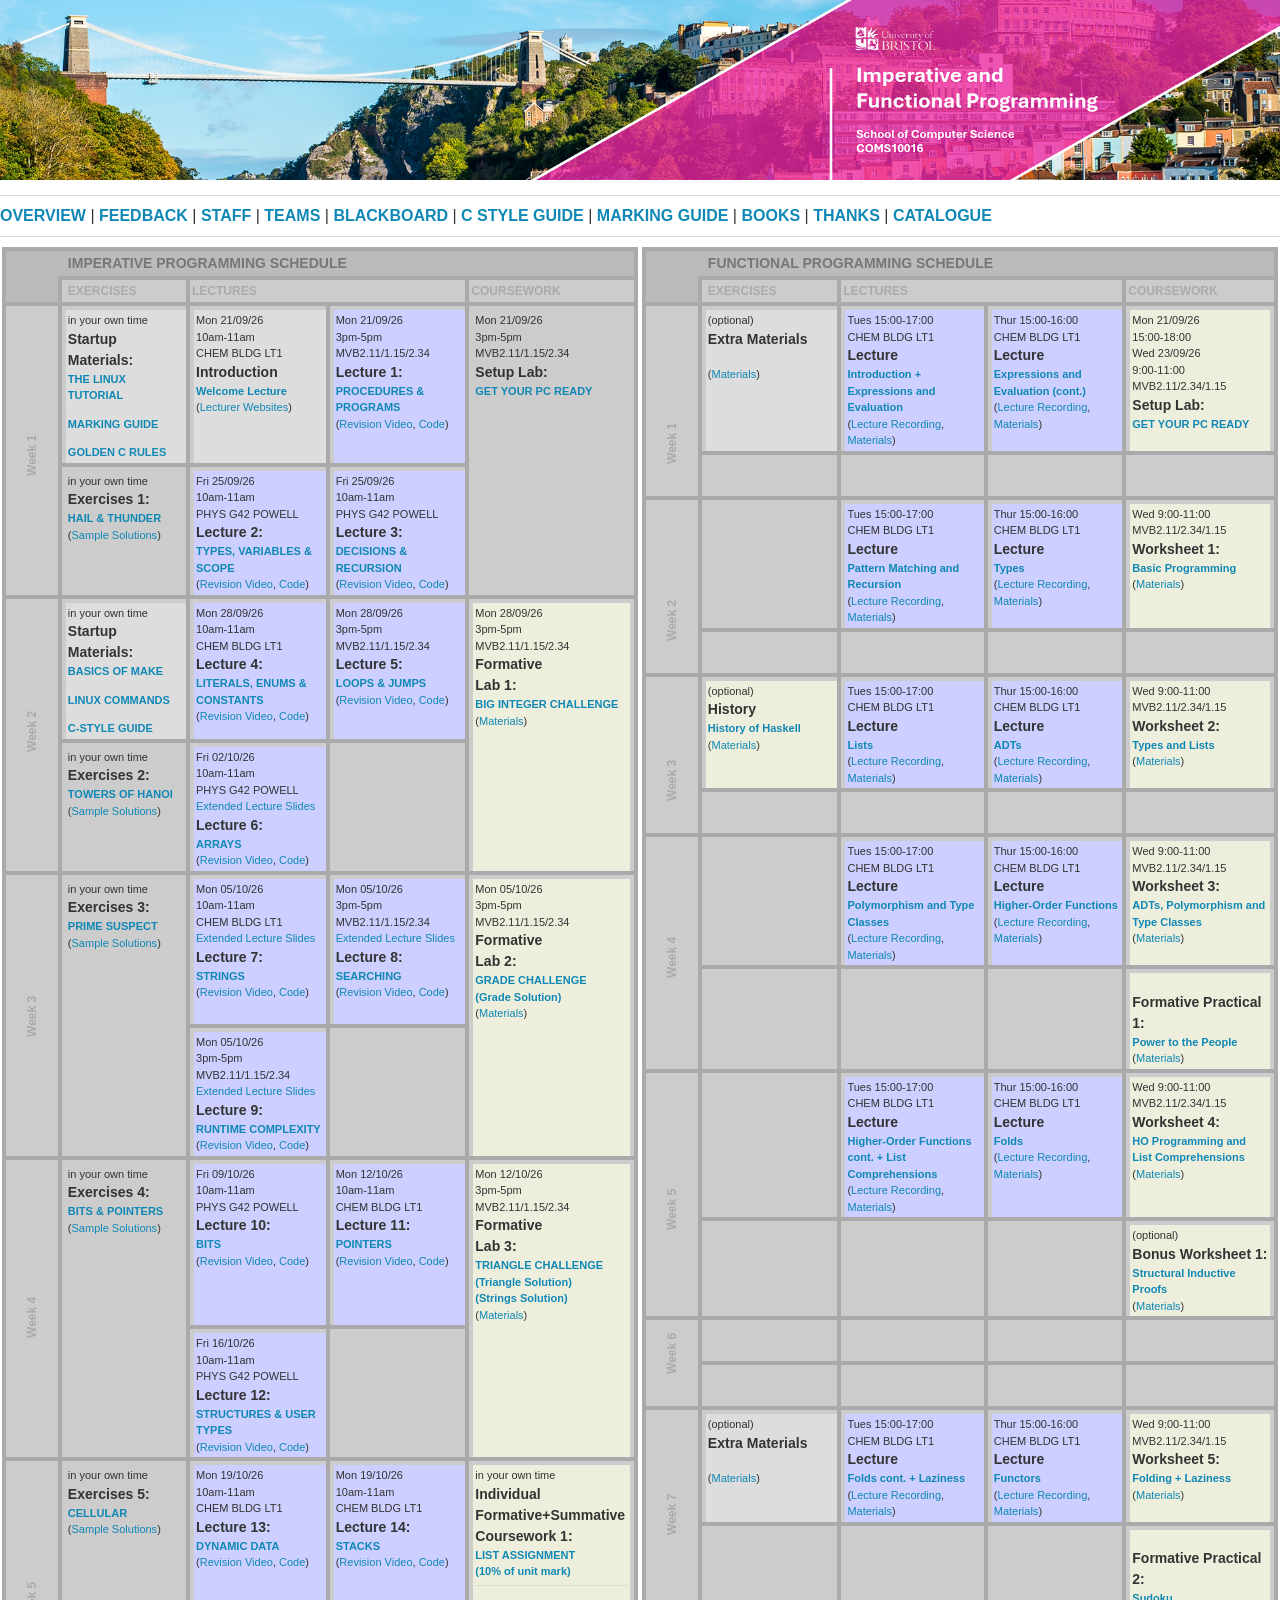
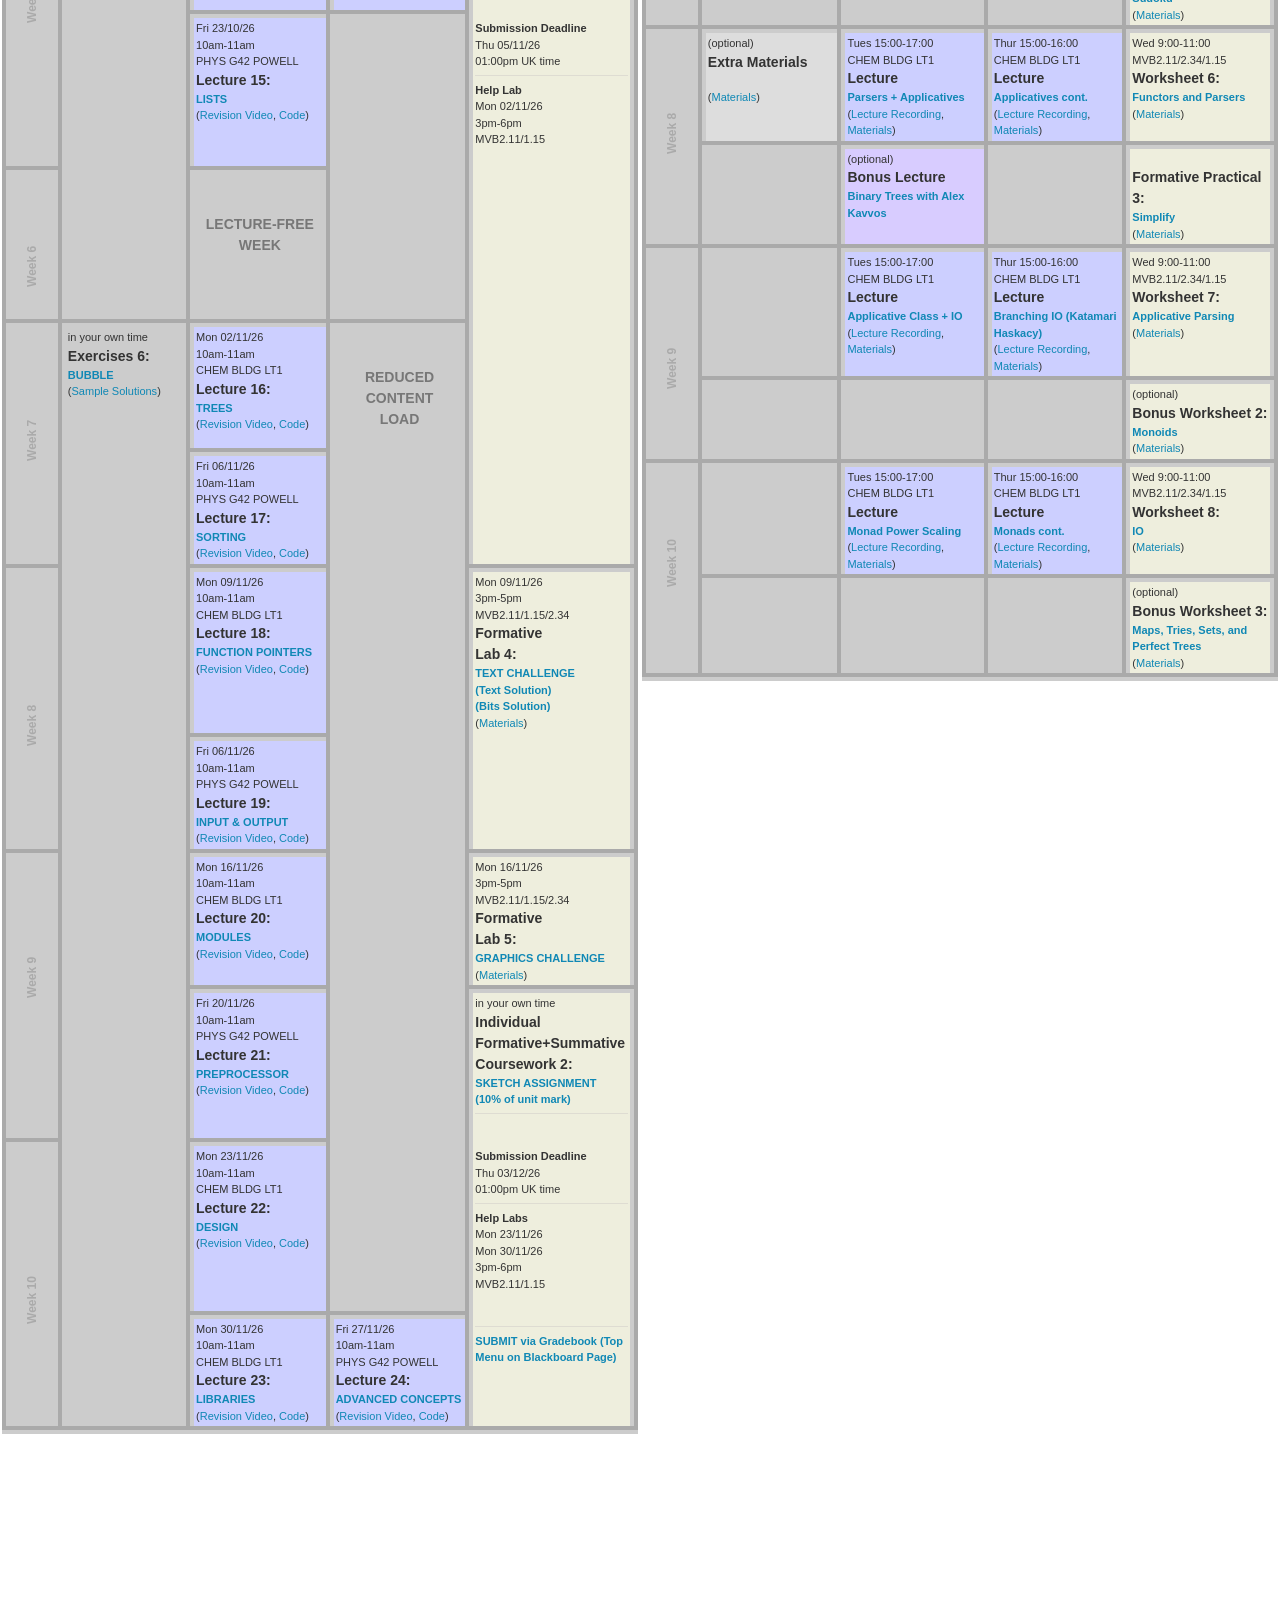
<file: index.html>
<!DOCTYPE html PUBLIC "-//W3C//DTD XHTML 1.0 Strict//EN" "http://www.w3.org/TR/xhtml1/DTD/xhtml1-strict.dtd">

<html xmlns="http://www.w3.org/1999/xhtml" xml:lang="en-gb" lang="en-gb">
<head>
  <meta name="style" content="cs" />
  <title>University of Bristol - Computer Science - COMS10016: Imperative and Functional Programming</title>
  <link rel="stylesheet" type="text/css" href="uob.css">
</head>

<script type="text/javascript" src="coms10016.js"></script>
<script type="text/javascript" src="imperative.js"></script>
<script type="text/javascript" src="make.js"></script>

<body>
  <img src="COMS10016_BridgeBySionBanner.png" width="100%"><hr/>
  <!-- <p align="center"><a href="https://www.ole.bris.ac.uk/bbcswebdav/courses/COMS10016_2026_TB-1/resit/index.html" target="_blank"><font color="red" align="center"><b><big>RESIT INFORMATION FOR SUMMER 2026 (log in to Blackboard and then click this link)</big></b></font></a></p><hr/> -->
  <!--<p align="center"><font color="red" align="center"><b><big>FYI: If a link gives you sign-in pop-up, sign in to Blackboard on your browser first and then click the link again!</big></b></font></p><hr/> -->
  <script language="javascript">
    makeTitle(); var tick="'";
    if (window.screen.width>1) 
     e('<table width="100%" border="0" cellpadding="2" cellspacing="0"><tbody><tr><td valign="top" width="50%"><iframe id="i1" style="border-width: 0px" title="Imperative" width="100%" src="imperative.html" onload="this.style.height = 5000+'+tick+'px'+tick+'"></iframe></td><td valign="top" width="50%"><iframe id="i1" style="border-width: 0px" title="Functional" width="100%" src="functional.html" onload="this.style.height = 5000+'+tick+'px'+tick+'"></iframe></td></tr></tbody></table>');
    else
     e('<table width="100%" border="0" cellpadding="2" cellspacing="0"><tbody><tr><td valign="top" width="100%"><iframe id="i1" style="border-width: 0px" title="Imperative" width="100%" src="imperative.html" onload="this.style.height = 5000+'+tick+'px'+tick+'"></iframe></td></tr><tr><td valign="top" width="100%"><iframe id="i1" style="border-width: 0px" title="Functional" width="100%" src="functional.html" onload="this.style.height = 5000+'+tick+'px'+tick+'"></iframe></td></tr></tbody></table>');
   </script>
  </body>
</html>
</file>
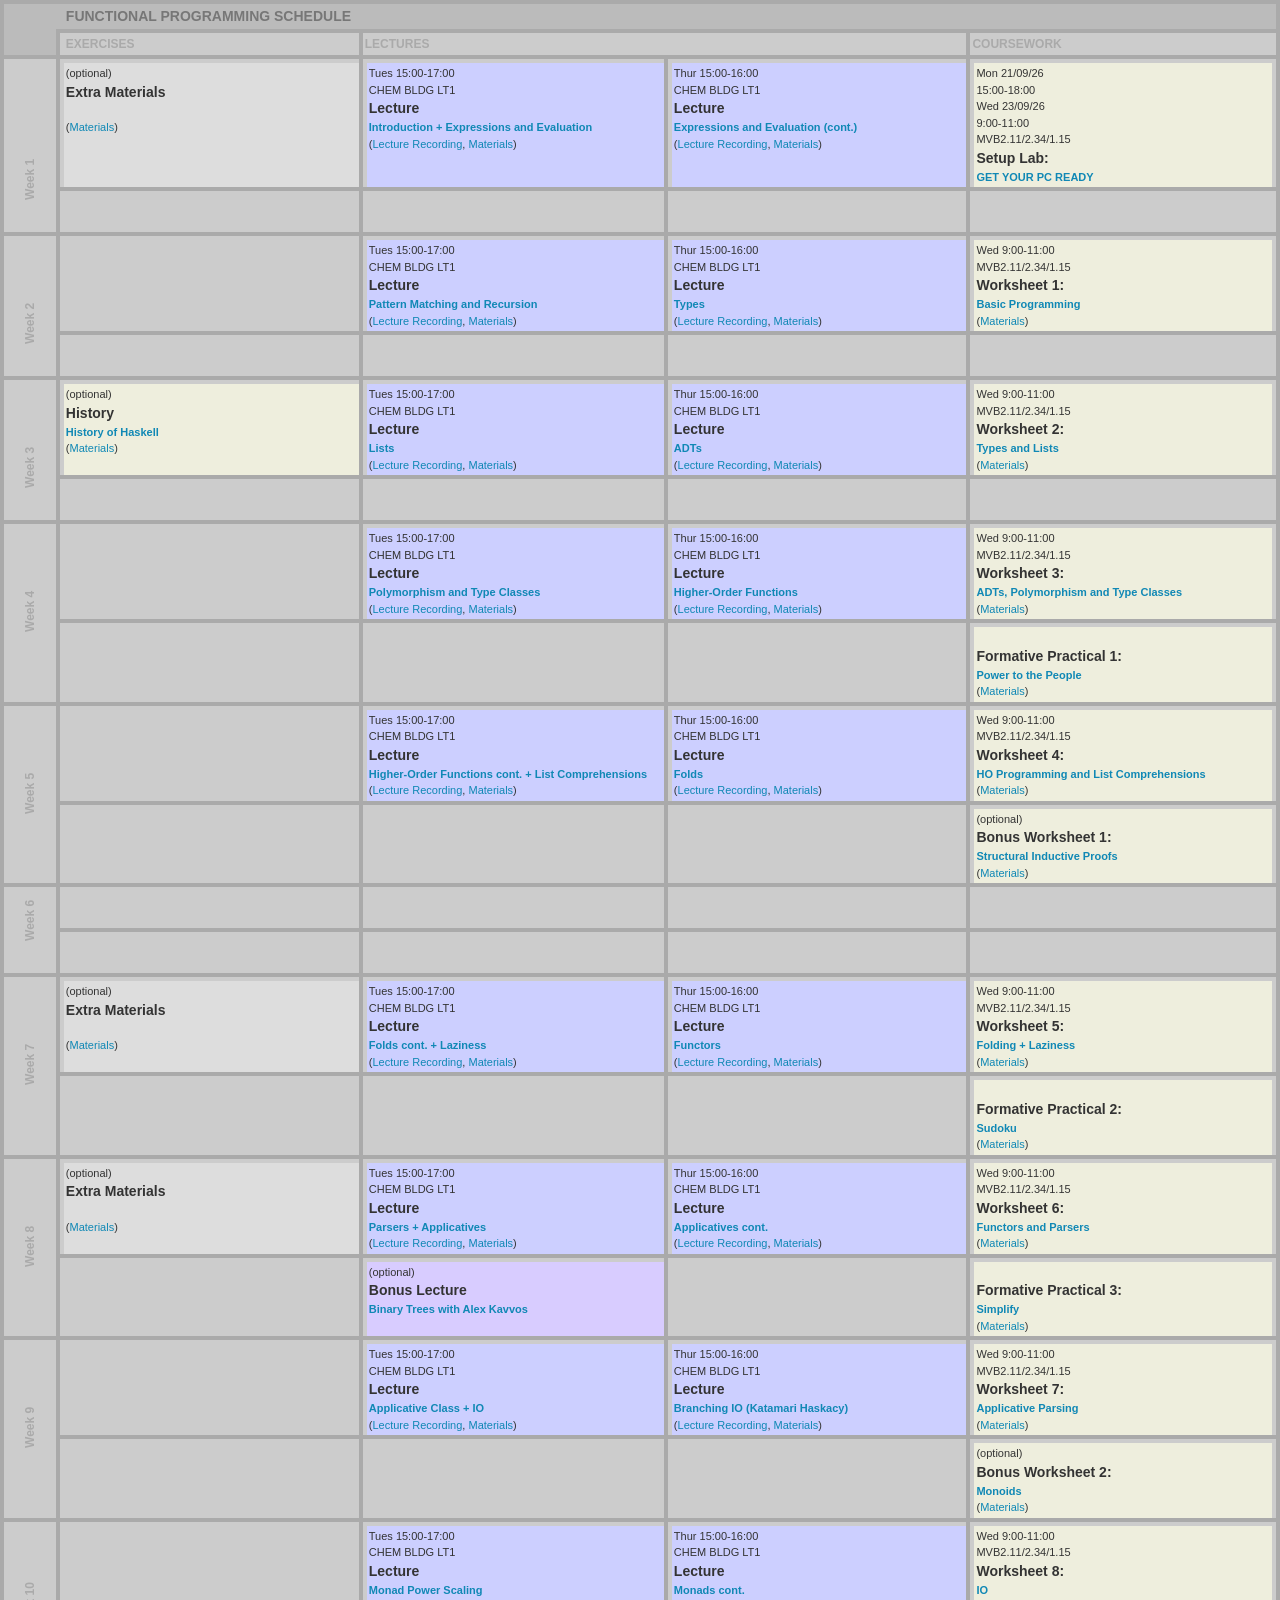
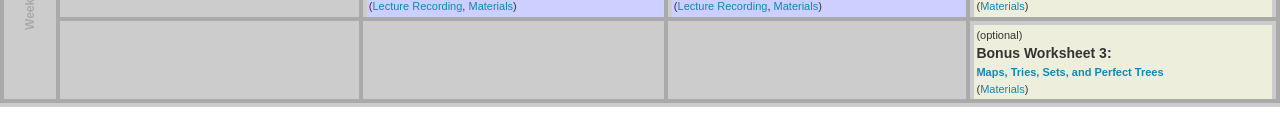
<file: functional.html>
<!DOCTYPE html PUBLIC "-//W3C//DTD XHTML 1.0 Strict//EN" "http://www.w3.org/TR/xhtml1/DTD/xhtml1-strict.dtd">

<html xmlns="http://www.w3.org/1999/xhtml" xml:lang="en-gb" lang="en-gb"><head>
<meta name="style" content="cs" /><title>University of Bristol - Computer Science - COMS10016: Imperative and Functional Programming</title>
<link rel="stylesheet" type="text/css" href="uob.css">
</head>

<script type="text/javascript" src="coms10016.js"></script>
<script type="text/javascript" src="functional.js"></script>
<script type="text/javascript" src="make.js"></script>

<body>
  <script language="javascript">
    makeTable();
  </script>
</body>
</html>
</file>
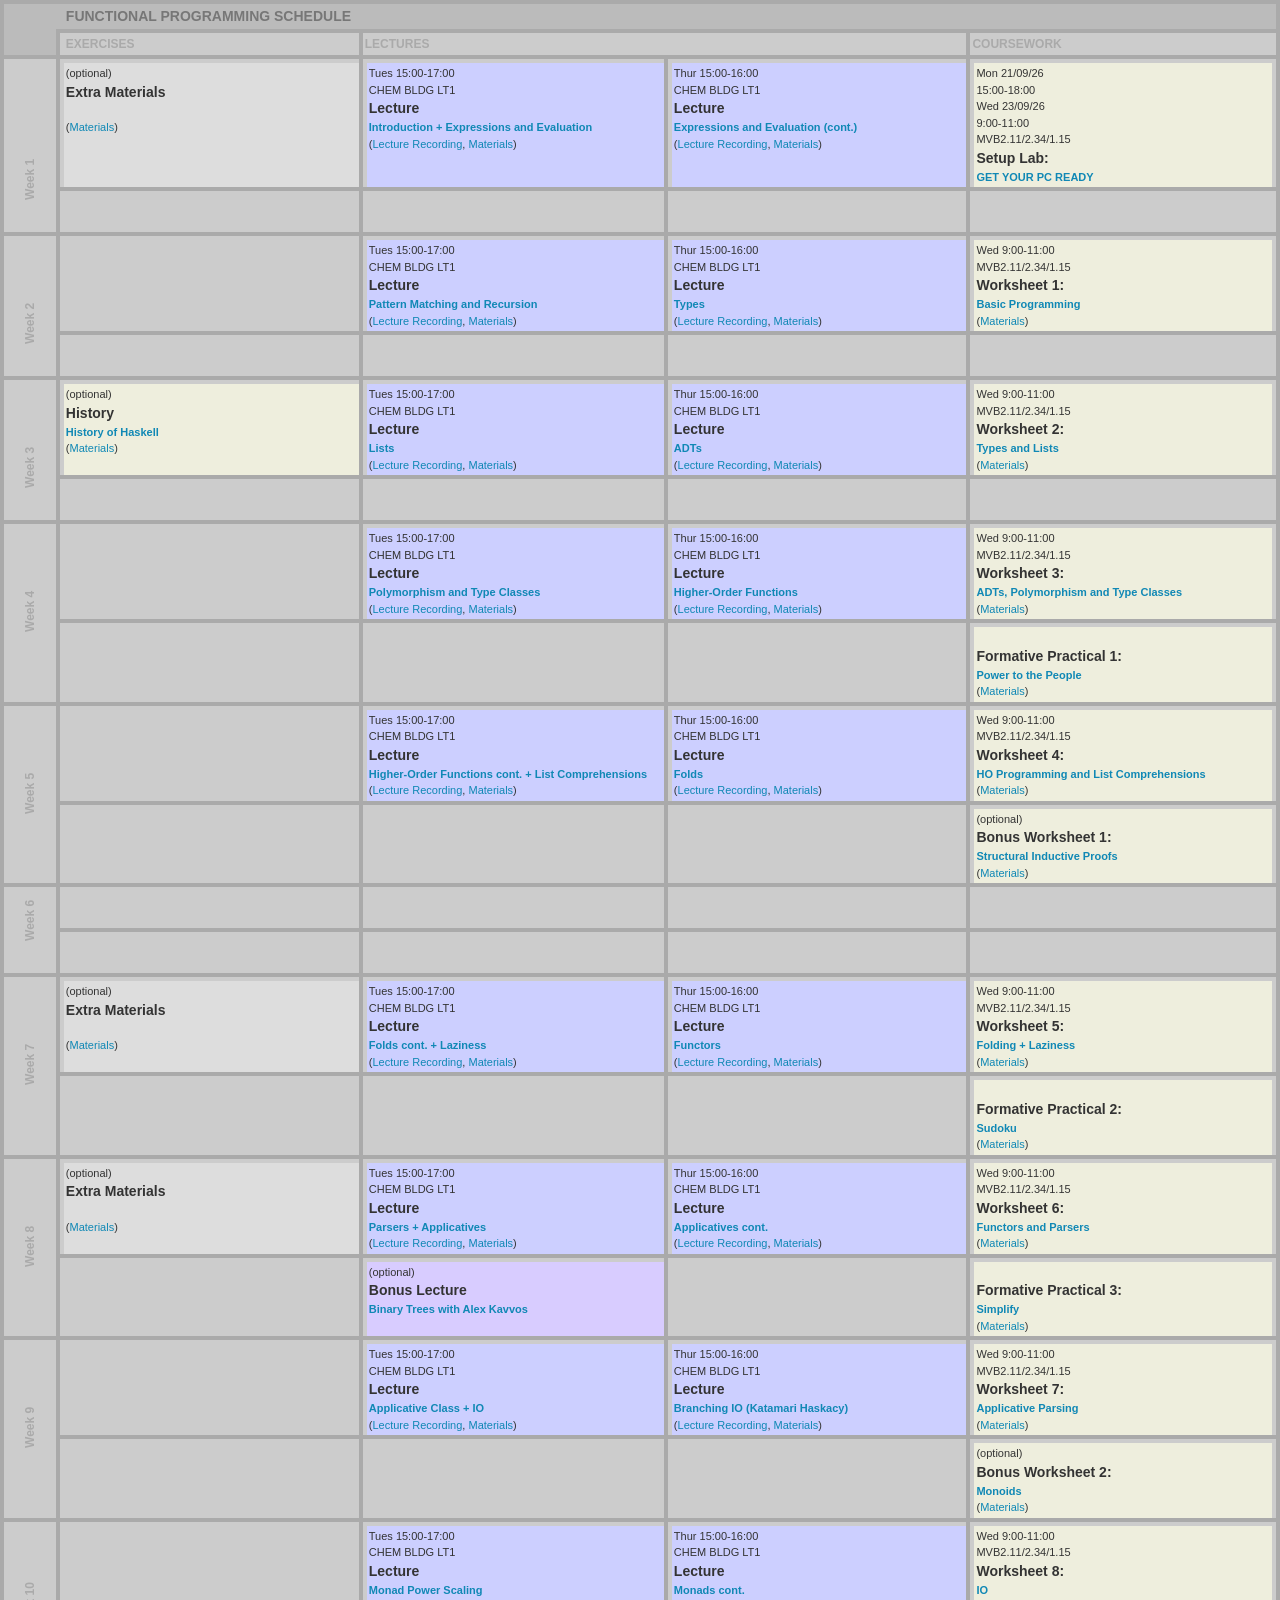
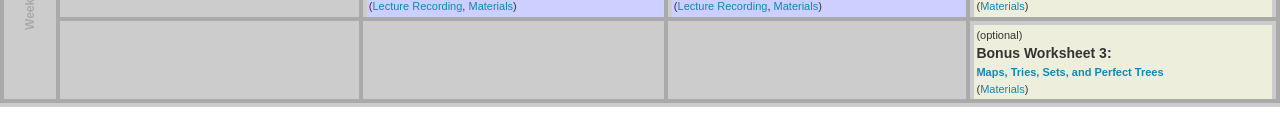
<file: functionalAll.html>
<!DOCTYPE html PUBLIC "-//W3C//DTD XHTML 1.0 Strict//EN" "http://www.w3.org/TR/xhtml1/DTD/xhtml1-strict.dtd">

<html xmlns="http://www.w3.org/1999/xhtml" xml:lang="en-gb" lang="en-gb"><head>
<meta name="style" content="cs" /><title>University of Bristol - Computer Science - COMS10016: Imperative and Functional Programming</title>
<link rel="stylesheet" type="text/css" href="uob.css">
</head>

<script type="text/javascript" src="coms10016.js"></script>
<script type="text/javascript" src="functional.js"></script>
<script type="text/javascript" src="make.js"></script>

<body>
  <script language="javascript">
    c=11;
    makeTable();
  </script>
</body>
</html>
</file>
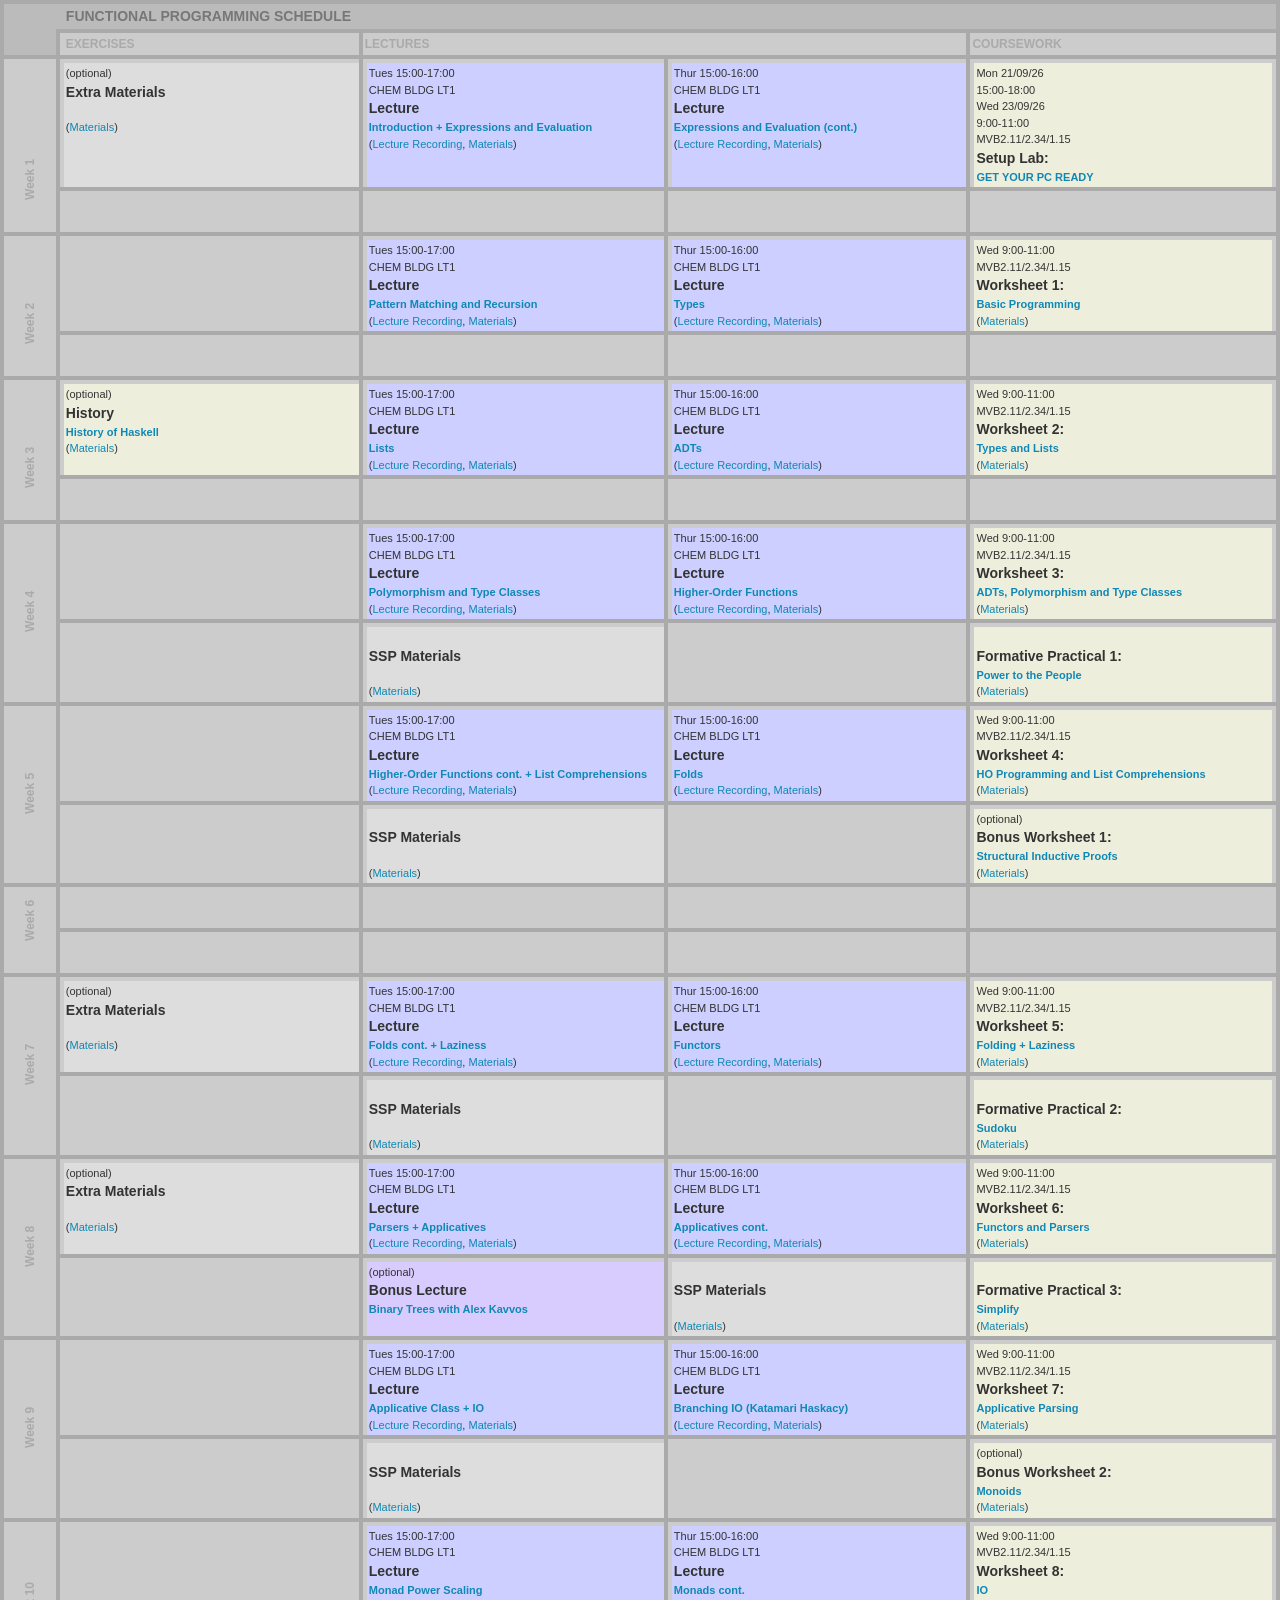
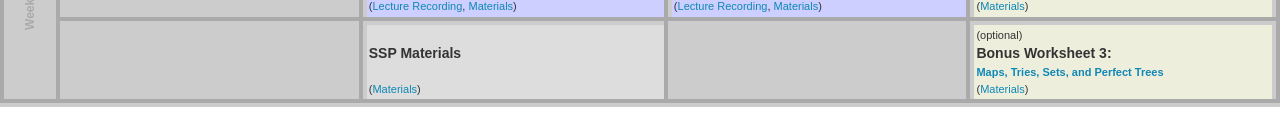
<file: functionalSSP.html>
<!DOCTYPE html PUBLIC "-//W3C//DTD XHTML 1.0 Strict//EN" "http://www.w3.org/TR/xhtml1/DTD/xhtml1-strict.dtd">

<html xmlns="http://www.w3.org/1999/xhtml" xml:lang="en-gb" lang="en-gb">
<head>
  <meta name="style" content="cs" />
  <meta name="robots" content="noindex, nofollow"/>
  <title>University of Bristol - Computer Science - COMS10016: Imperative and Functional Programming</title>
  <link rel="stylesheet" type="text/css" href="uob.css">
</head>

<script type="text/javascript" src="coms10016SSP.js"></script>
<script type="text/javascript" src="functionalSSP.js"></script>
<script type="text/javascript" src="make.js"></script>

<body>
  <script language="javascript">
    makeTable();
  </script>
</body>
</html>
</file>
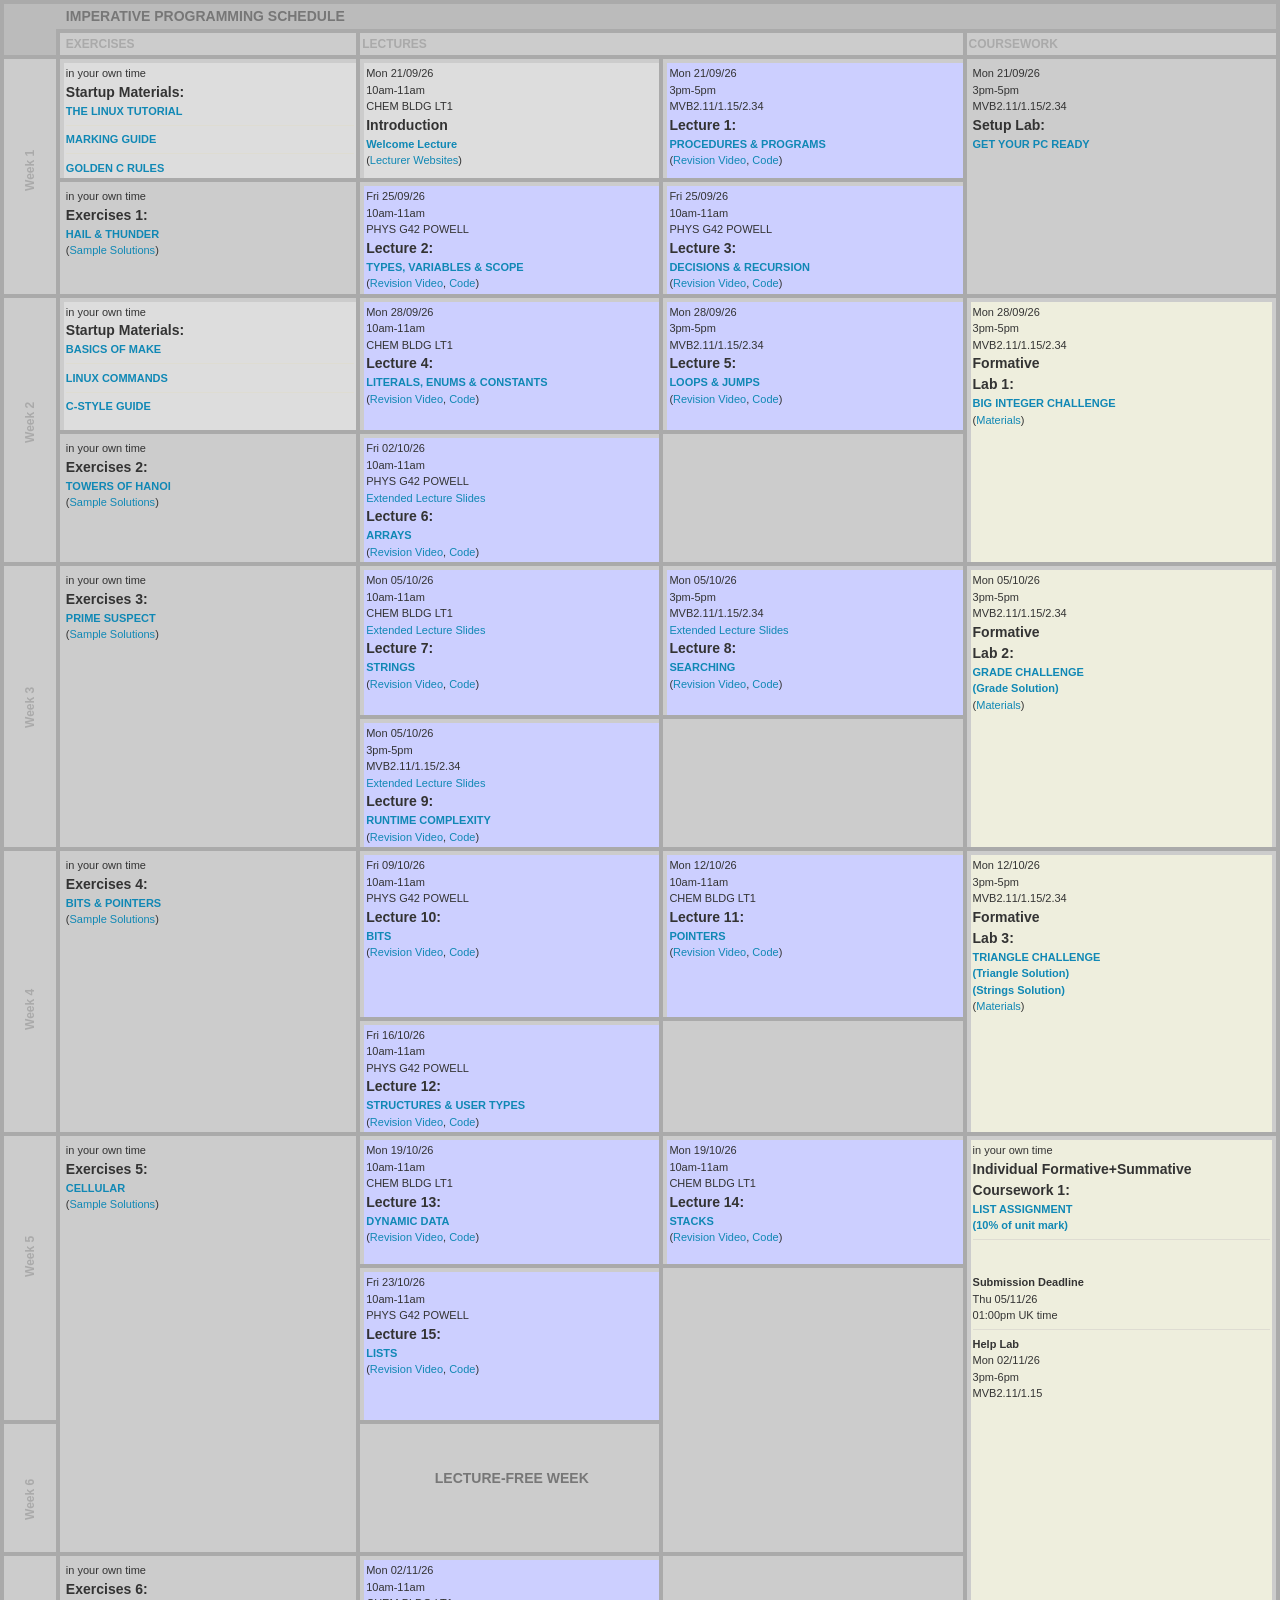
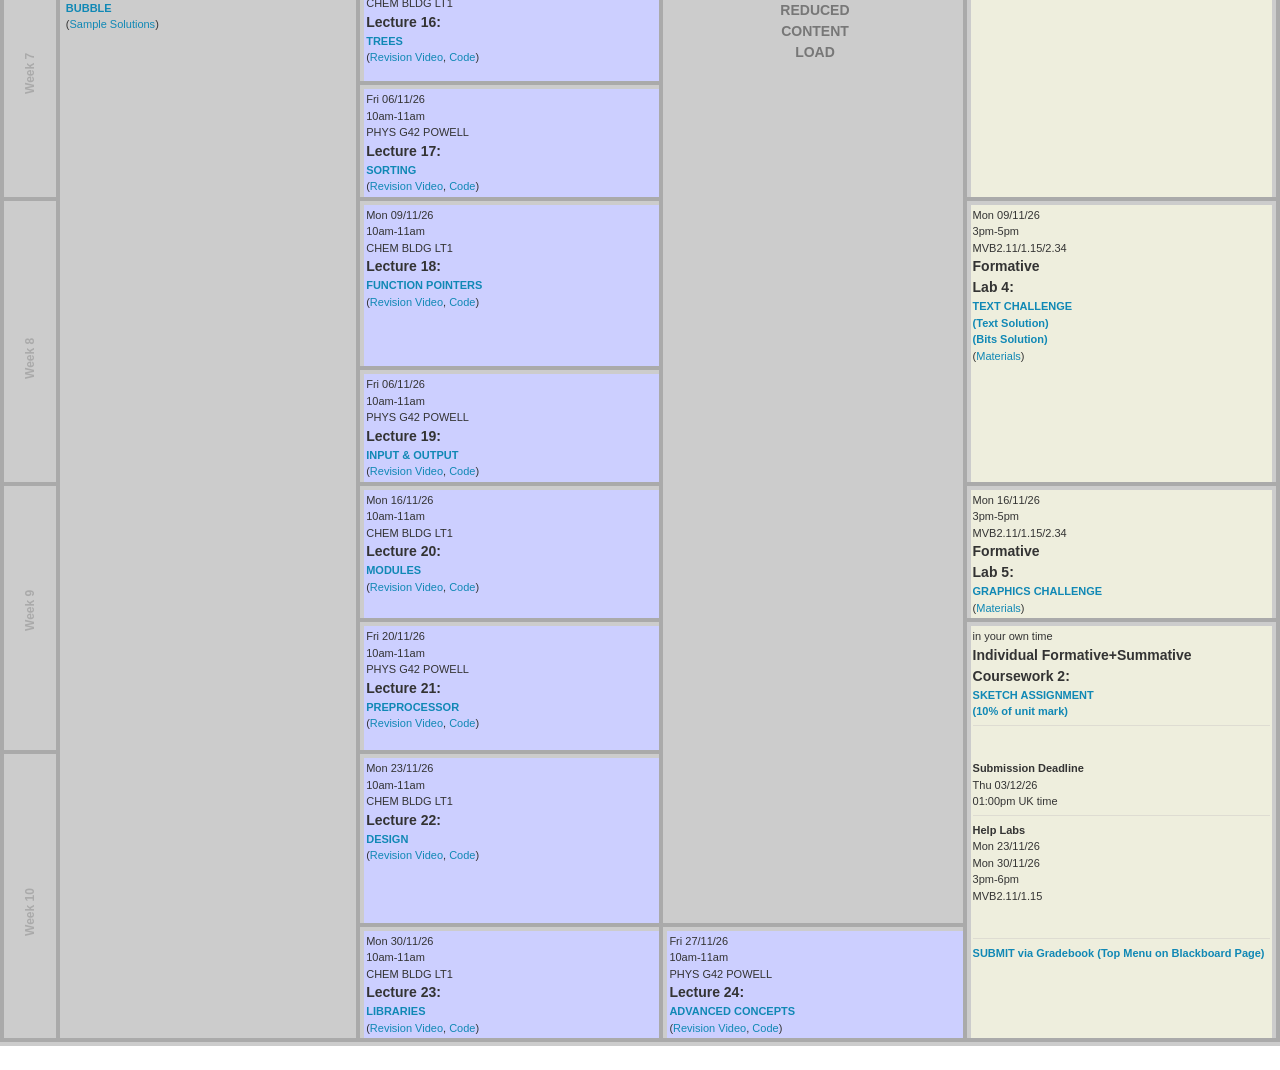
<file: imperative.html>
<!DOCTYPE html PUBLIC "-//W3C//DTD XHTML 1.0 Strict//EN" "http://www.w3.org/TR/xhtml1/DTD/xhtml1-strict.dtd">

<html xmlns="http://www.w3.org/1999/xhtml" xml:lang="en-gb" lang="en-gb"><head>
<meta name="style" content="cs" /><title>University of Bristol - Computer Science - COMS10016: Imperative and Functional Programming</title>
<link rel="stylesheet" type="text/css" href="uob.css">
</head>

<script type="text/javascript" src="coms10016.js"></script>
<script type="text/javascript" src="imperative.js"></script>
<script type="text/javascript" src="make.js"></script>

<body>

  <script language="javascript">
    makeTable();
  </script>
</body>
</html>
</file>
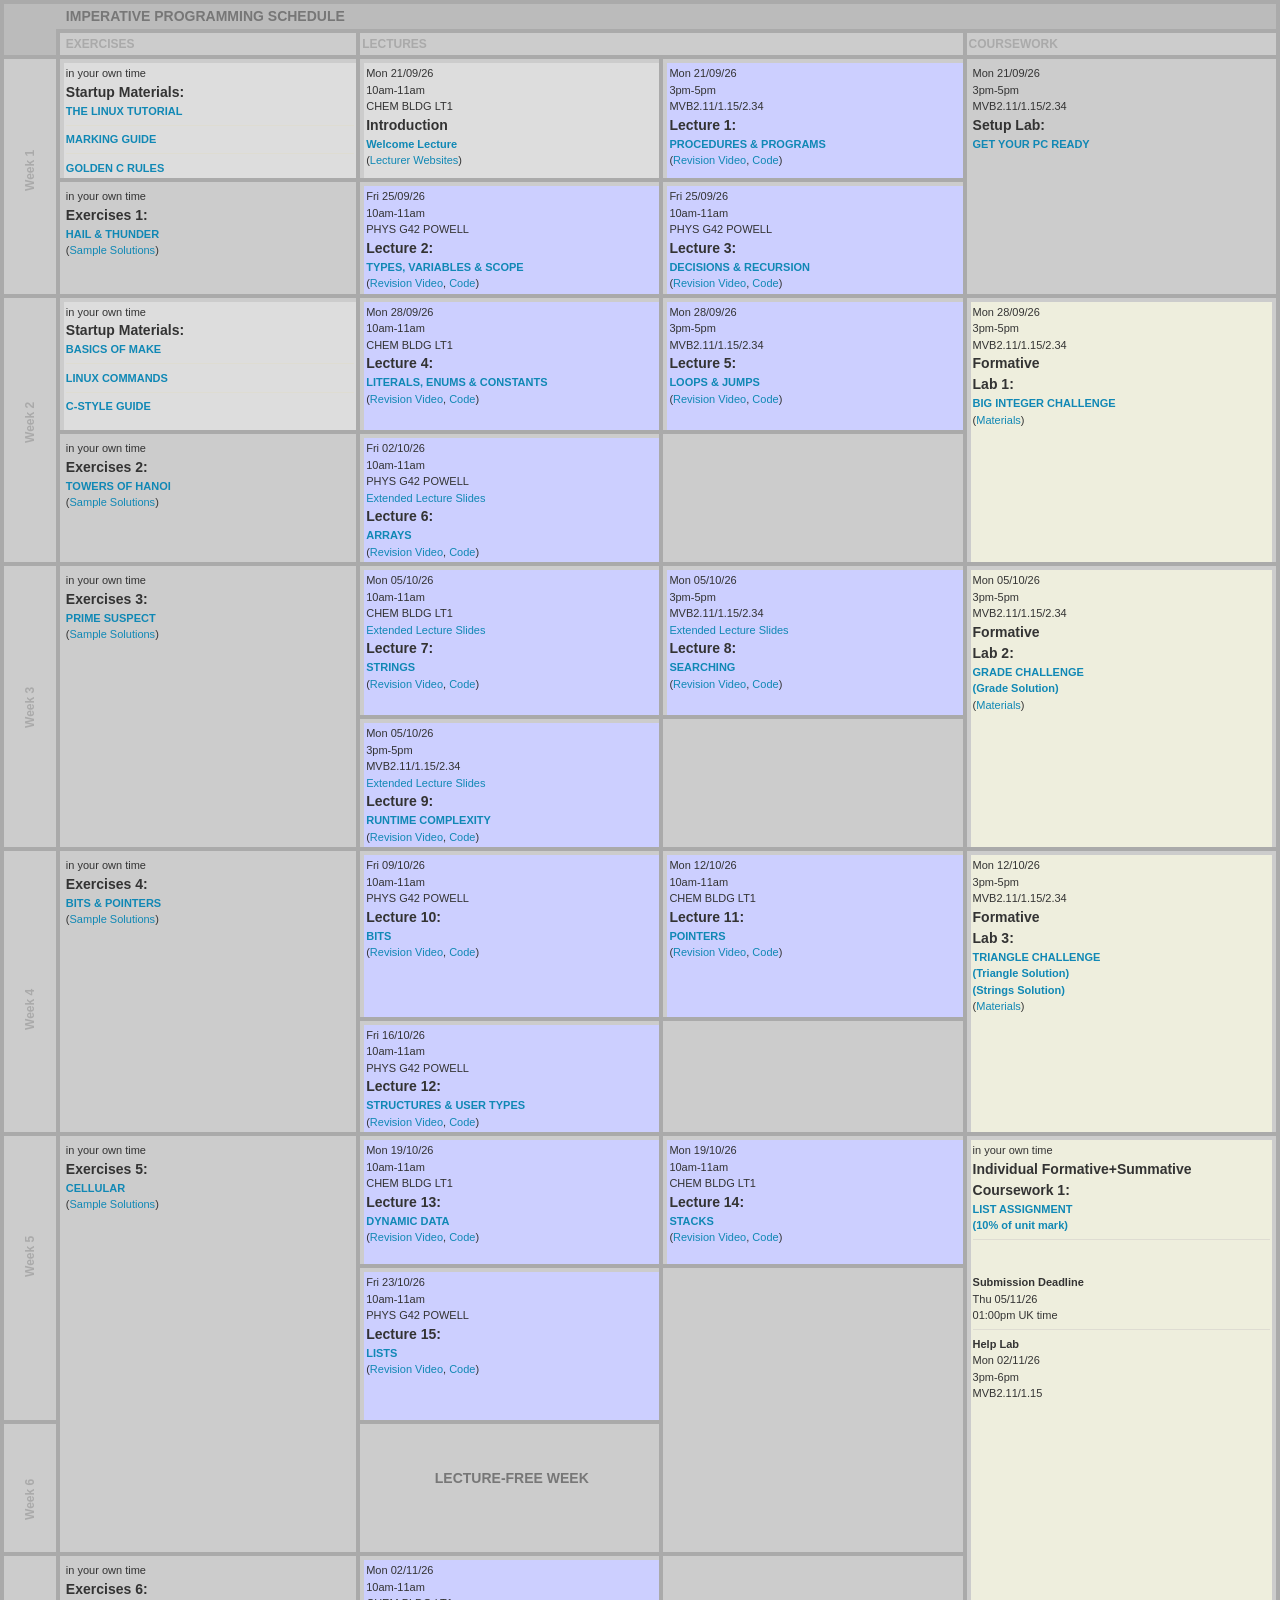
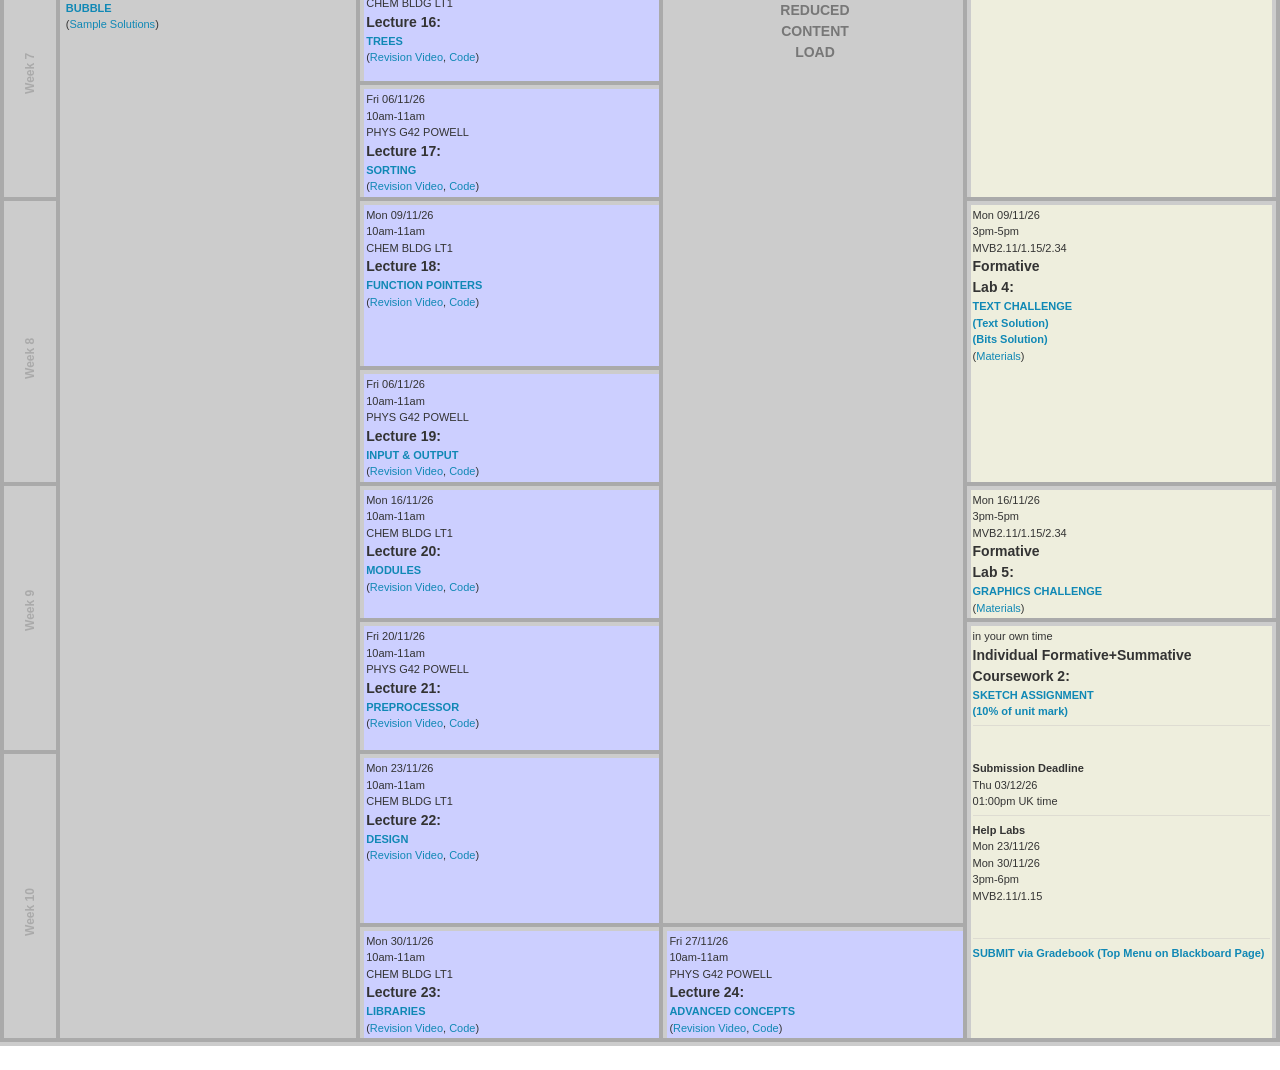
<file: imperativeAll.html>
<!DOCTYPE html PUBLIC "-//W3C//DTD XHTML 1.0 Strict//EN" "http://www.w3.org/TR/xhtml1/DTD/xhtml1-strict.dtd">

<html xmlns="http://www.w3.org/1999/xhtml" xml:lang="en-gb" lang="en-gb"><head>
<meta name="style" content="cs" /><title>University of Bristol - Computer Science - COMS10016: Imperative and Functional Programming</title>
<link rel="stylesheet" type="text/css" href="uob.css">
</head>

<script type="text/javascript" src="coms10016.js"></script>
<script type="text/javascript" src="imperative.js"></script>
<script type="text/javascript" src="make.js"></script>

<body>
  <script language="javascript">
    c=11;
    makeTable();
  </script>
</body>
</html>
</file>
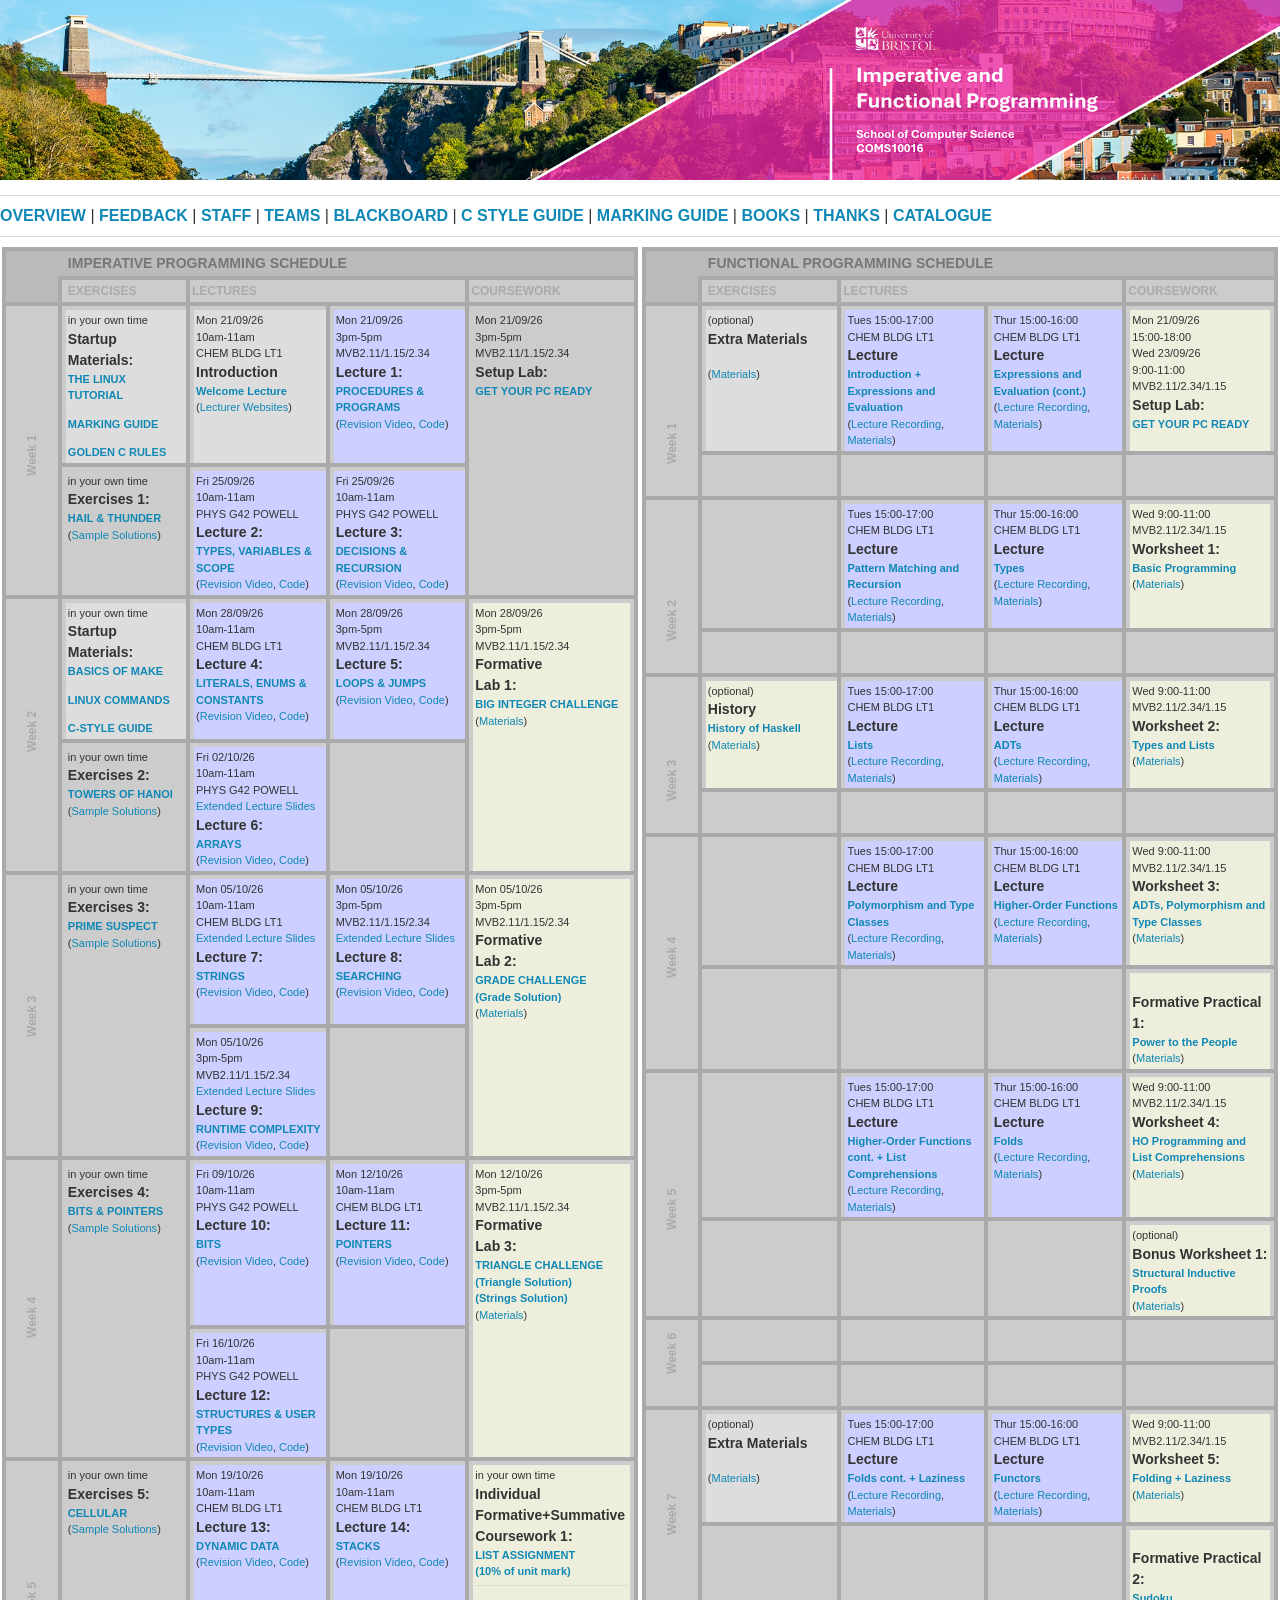
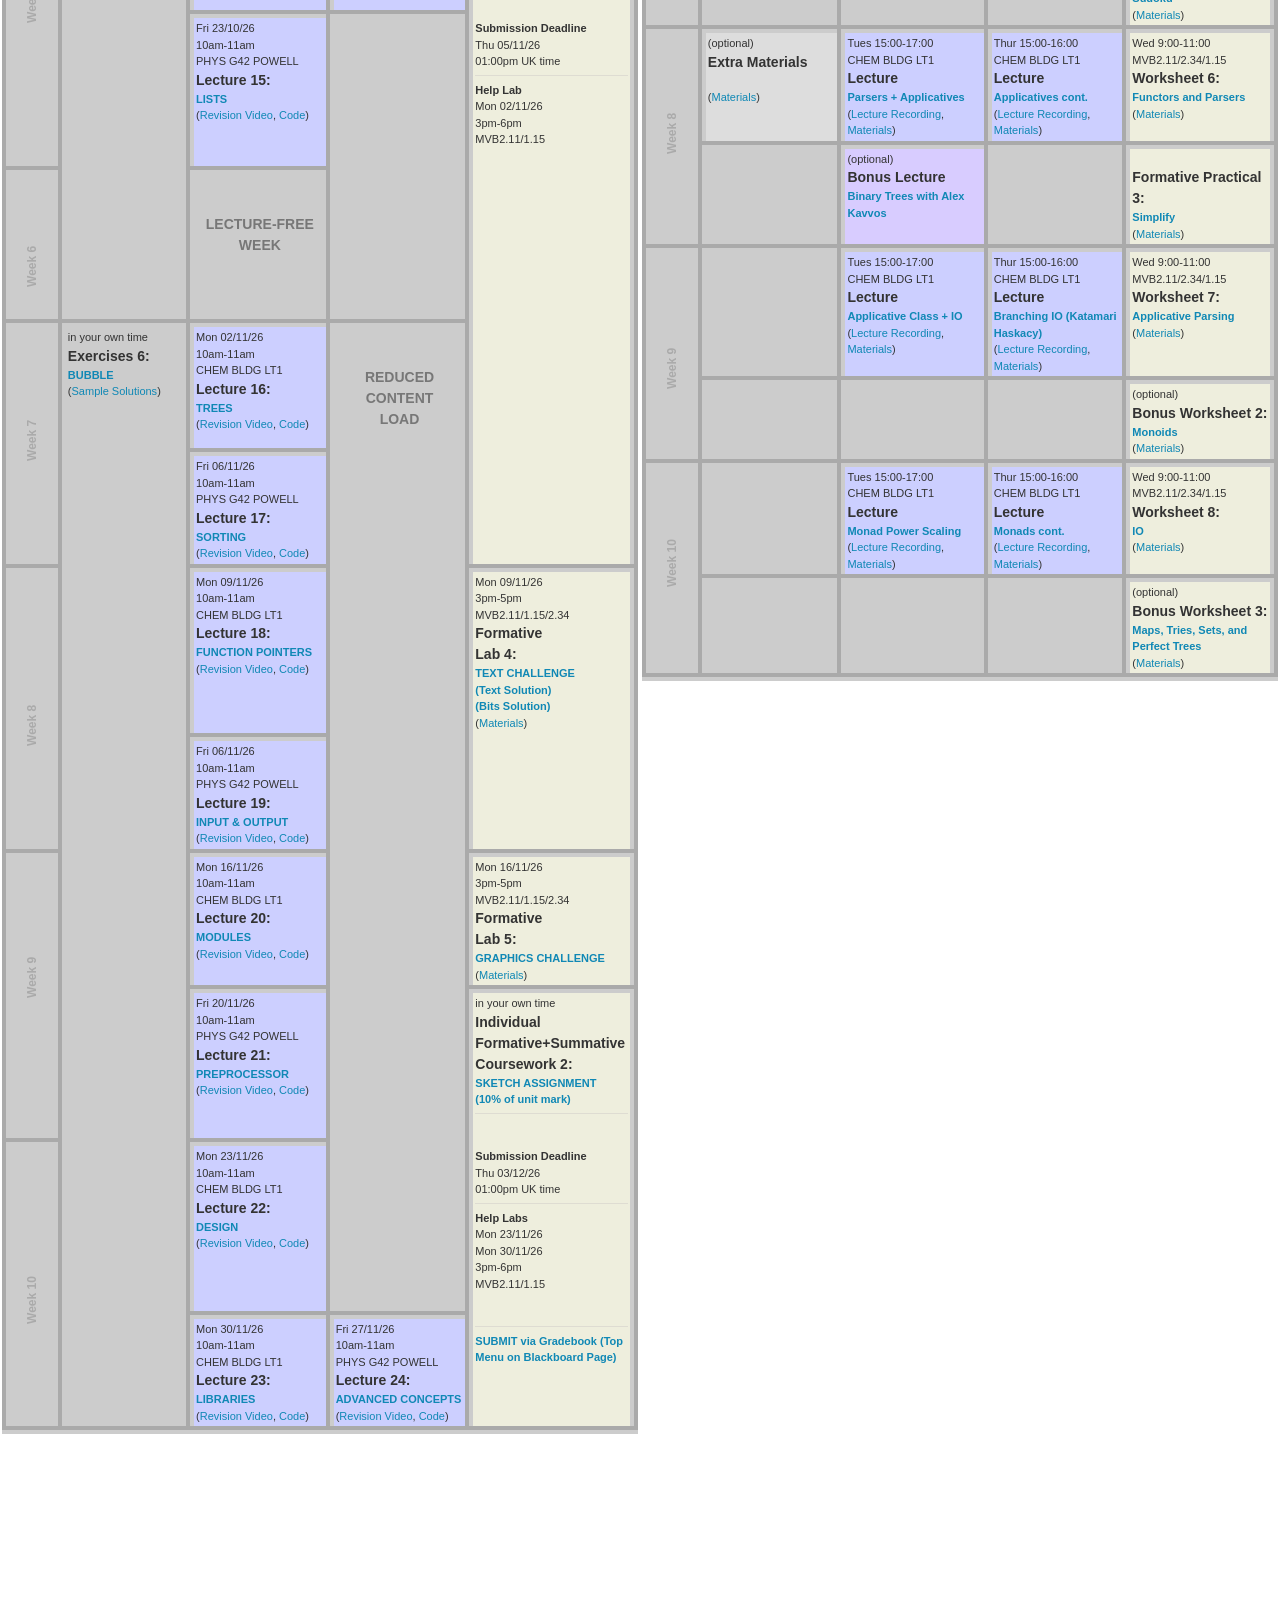
<file: indexAll.html>
<!DOCTYPE html PUBLIC "-//W3C//DTD XHTML 1.0 Strict//EN" "http://www.w3.org/TR/xhtml1/DTD/xhtml1-strict.dtd">

<html xmlns="http://www.w3.org/1999/xhtml" xml:lang="en-gb" lang="en-gb">
<head>
  <meta name="style" content="cs" />
  <title>University of Bristol - Computer Science - COMS10016: Imperative and Functional Programming</title>
  <link rel="stylesheet" type="text/css" href="uob.css">
</head>

<script type="text/javascript" src="coms10016.js"></script>
<script type="text/javascript" src="imperative.js"></script>
<script type="text/javascript" src="make.js"></script>

<body>
  <img src="COMS10016_BridgeBySionBanner.png" width="100%"><hr/>
  <script language="javascript">
    makeTitle(); var tick="'";
    if (window.screen.width>1023) 
     e('<table width="100%" border="0" cellpadding="2" cellspacing="0"><tbody><tr><td valign="top" width="50%"><iframe id="i1" style="border-width: 0px" title="Imperative" width="100%" src="imperativeAll.html" onload="this.style.height = 3000+'+tick+'px'+tick+'"></iframe></td><td valign="top" width="50%"><iframe id="i1" style="border-width: 0px" title="Functional" width="100%" src="functionalAll.html" onload="this.style.height = 3000+'+tick+'px'+tick+'"></iframe></td></tr></tbody></table>');
    else
     e('<table width="100%" border="0" cellpadding="2" cellspacing="0"><tbody><tr><td valign="top" width="100%"><iframe id="i1" style="border-width: 0px" title="Imperative" width="100%" src="imperativeAll.html" onload="this.style.height = 3000+'+tick+'px'+tick+'"></iframe></td></tr><tr><td valign="top" width="100%"><iframe id="i1" style="border-width: 0px" title="Functional" width="100%" src="functionalAll.html" onload="this.style.height = 3000+'+tick+'px'+tick+'"></iframe></td></tr></tbody></table>');
   </script>
  </body>
</html>
</file>
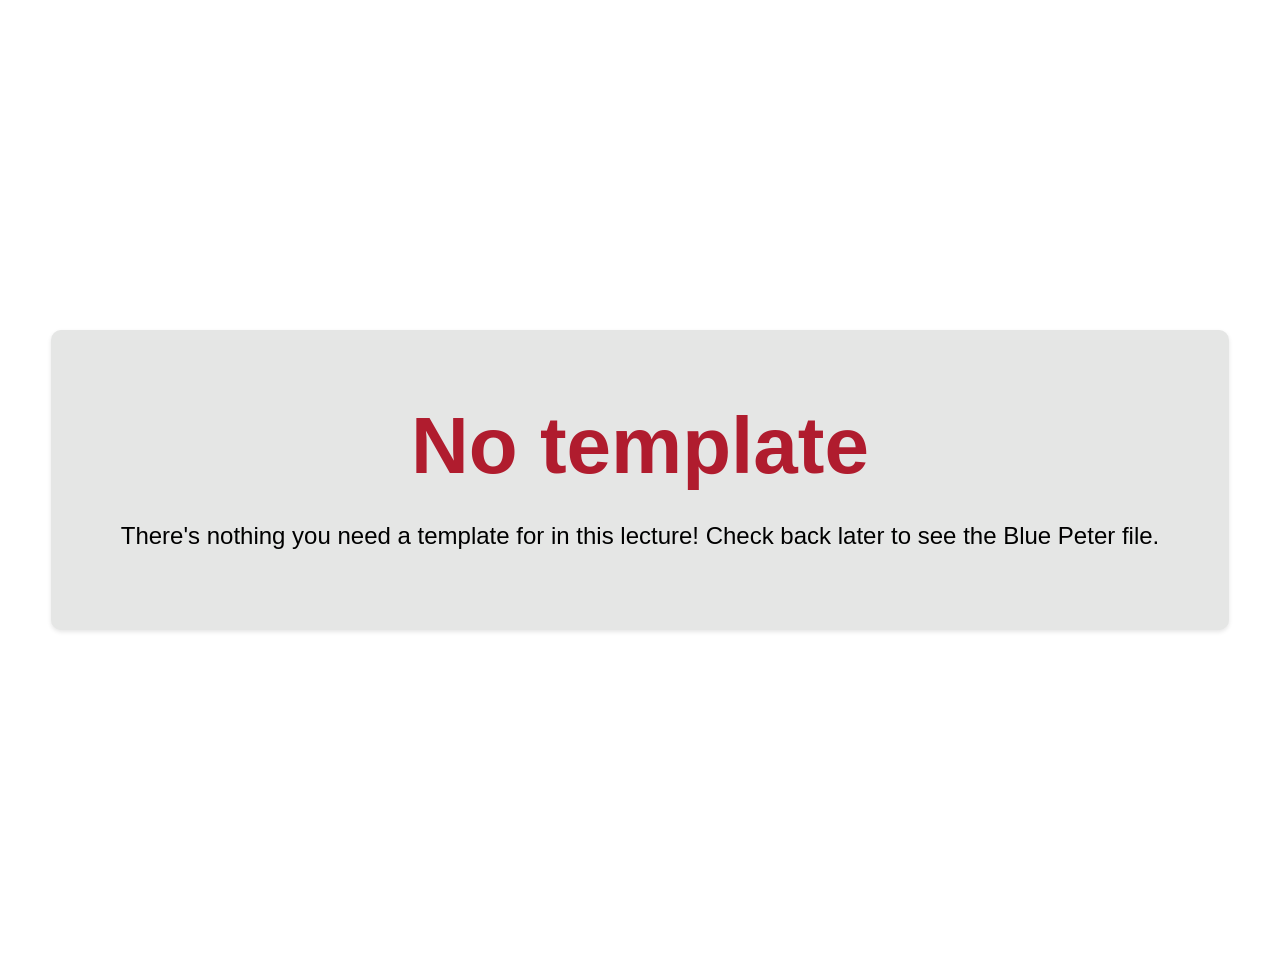
<file: no-template.html>
<!DOCTYPE html>
<html lang="en">
<!-- Adapted from: https://www.w3schools.com/CSS/css_howto.asp -->
<head>
    <meta charset="UTF-8">
    <meta name="viewport" 
          content="width=device-width, 
                   initial-scale=1.0">
    <title>
        No Template
    </title>
    <style>
      * {
        margin: 10px;
        padding: 10px;
        box-sizing: border-box;
      }

      body {
        font-family: Arial, sans-serif;
        background-color: #fff;
        display: flex;
        justify-content: center;
        align-items: center;
        height: 100vh;
      }

      .error-container {
        text-align: center;
        background-color: #e5e6e5;
        padding: 50px;
        border-radius: 10px;
        box-shadow: 0 2px 4px rgba(0, 0, 0, 0.1);
      }

      h1 {
        font-size: 5rem;
        color: #b01c2e;
      }

      p {
        font-size: 1.5rem;
        color: #000000;
        margin-bottom: 20px;
      }
    </style>
</head>

<body>
  <div class="error-container">
    <h1> No template </h1>
    <p>
      There's nothing you need a template for in this lecture! Check back later to see the Blue Peter file.
    </p>
  </div>
</body>

</html>
</file>
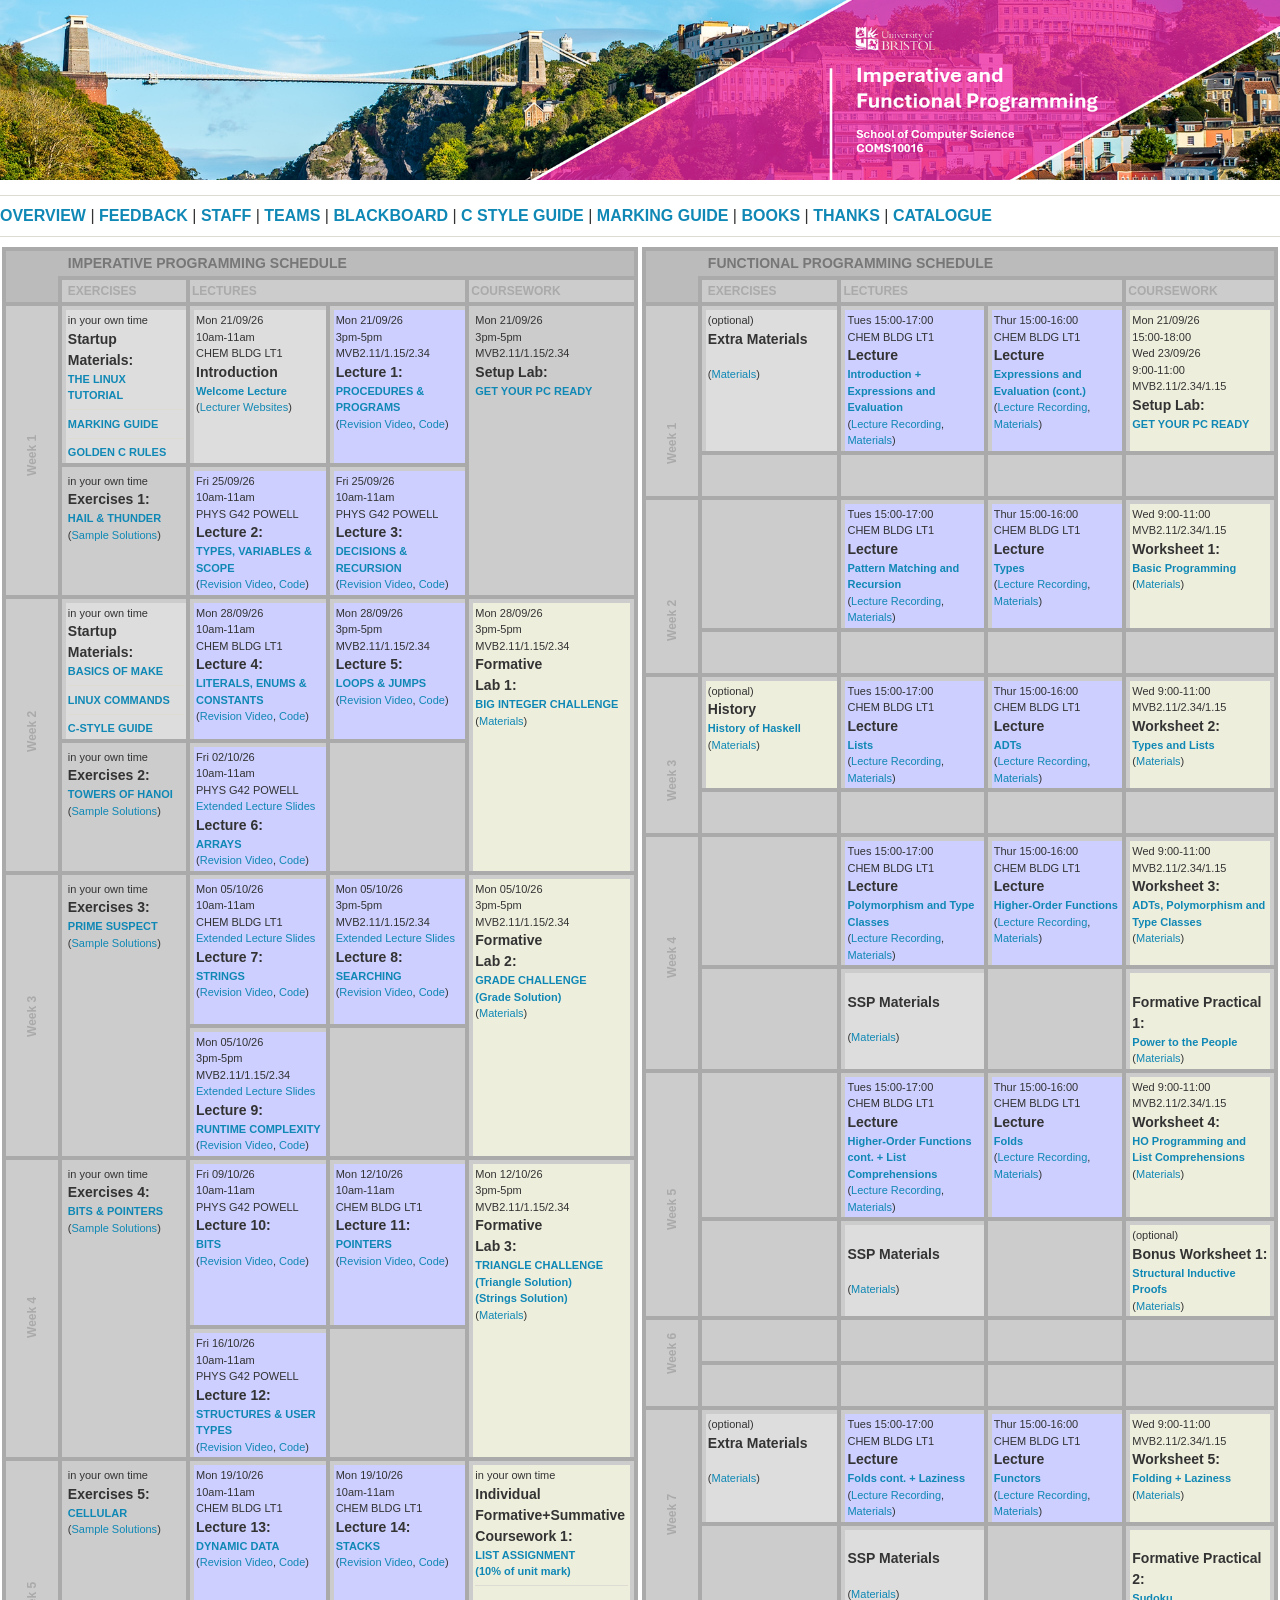
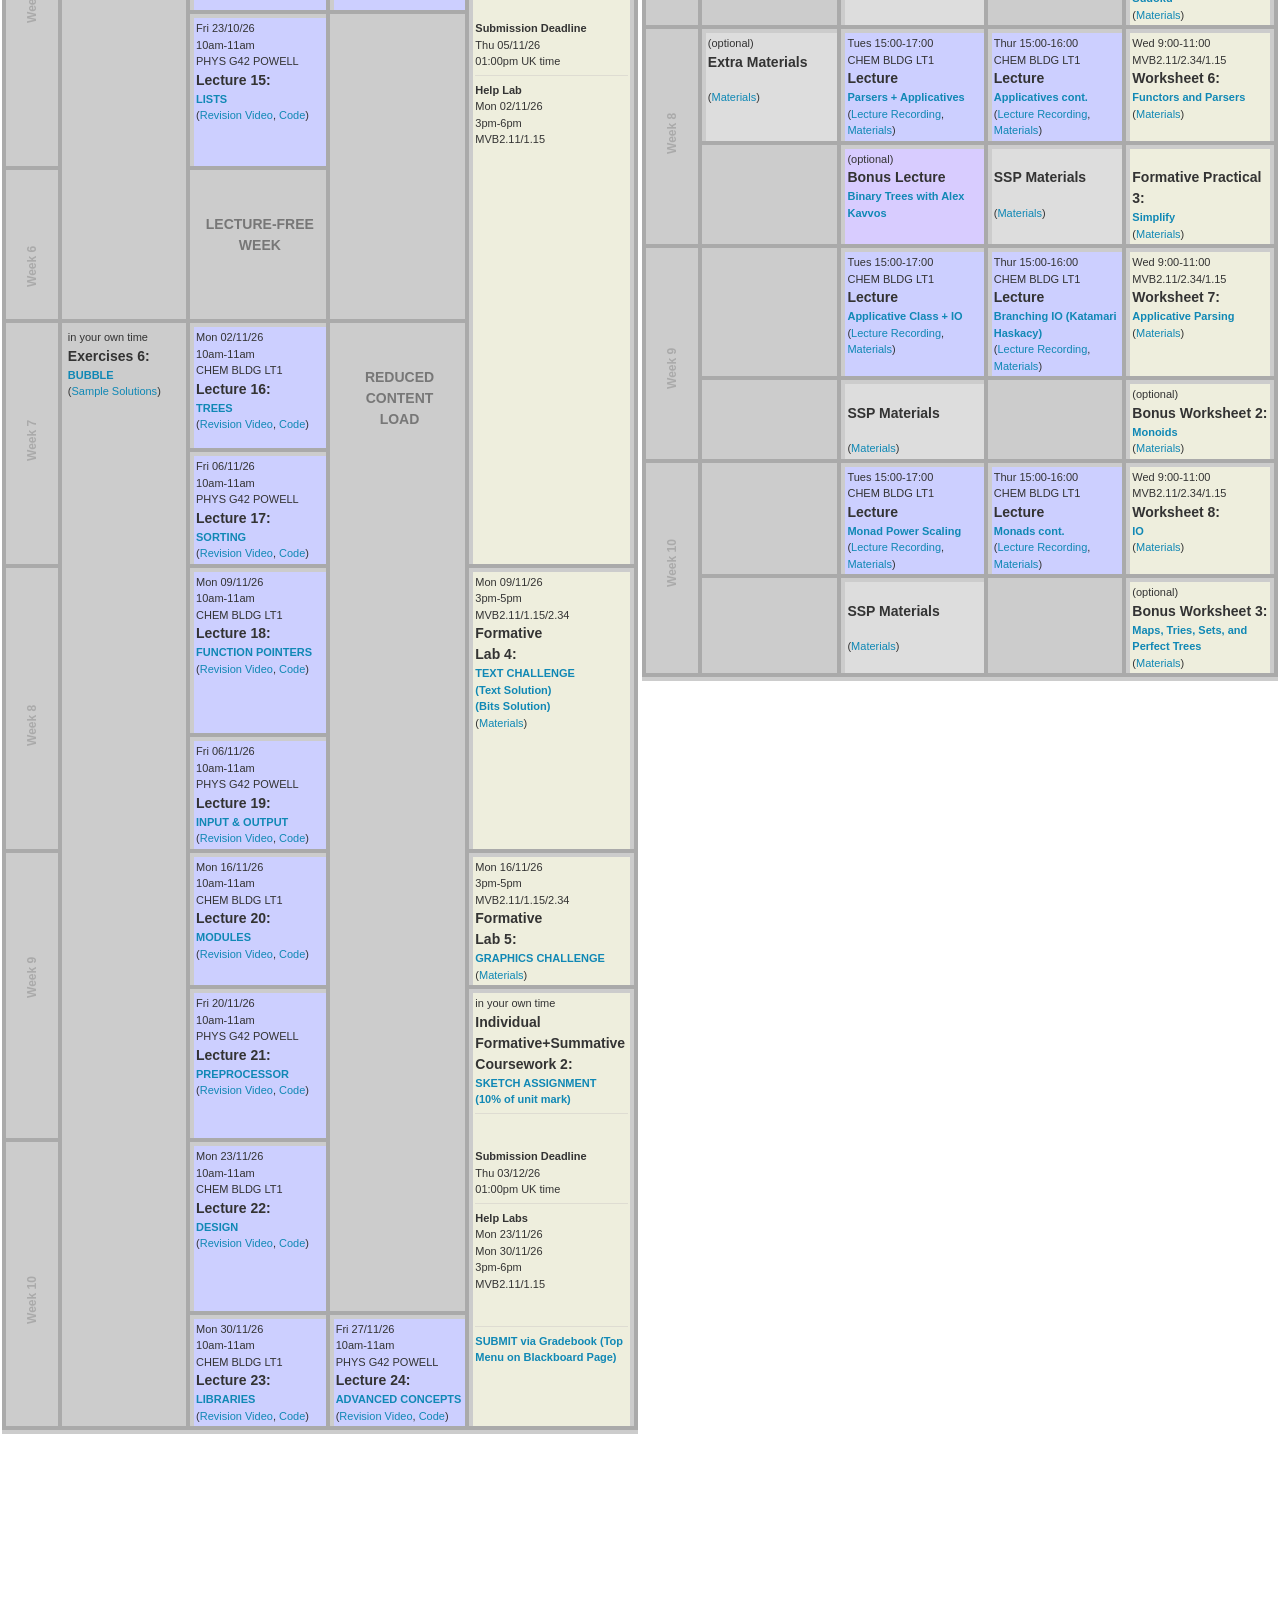
<file: ssp.html>
<!DOCTYPE html PUBLIC "-//W3C//DTD XHTML 1.0 Strict//EN" "http://www.w3.org/TR/xhtml1/DTD/xhtml1-strict.dtd">

<html xmlns="http://www.w3.org/1999/xhtml" xml:lang="en-gb" lang="en-gb">
<head>
  <meta name="style" content="cs" />
  <title>University of Bristol - Computer Science - COMS10016: Imperative and Functional Programming</title>
  <link rel="stylesheet" type="text/css" href="uob.css">
</head>

<script type="text/javascript" src="coms10016.js"></script>
<script type="text/javascript" src="imperative.js"></script>
<script type="text/javascript" src="make.js"></script>

<body>
  <img src="COMS10016_BridgeBySionBanner.png" width="100%"><hr/>
  <!-- <p align="center"><a href="https://www.ole.bris.ac.uk/bbcswebdav/courses/COMS10016_2026_TB-1/resit/index.html" target="_blank"><font color="red" align="center"><b><big>RESIT INFORMATION FOR SUMMER 2026 (log in to Blackboard and then click this link)</big></b></font></a></p><hr/> -->
  <!--<p align="center"><font color="red" align="center"><b><big>FYI: If a link gives you sign-in pop-up, sign in to Blackboard on your browser first and then click the link again!</big></b></font></p><hr/> -->
  <script language="javascript">
    makeTitle(); var tick="'";
    if (window.screen.width>1) 
     e('<table width="100%" border="0" cellpadding="2" cellspacing="0"><tbody><tr><td valign="top" width="50%"><iframe id="i1" style="border-width: 0px" title="Imperative" width="100%" src="imperative.html" onload="this.style.height = 5000+'+tick+'px'+tick+'"></iframe></td><td valign="top" width="50%"><iframe id="i1" style="border-width: 0px" title="Functional" width="100%" src="functionalSSP.html" onload="this.style.height = 5000+'+tick+'px'+tick+'"></iframe></td></tr></tbody></table>');
    else
     e('<table width="100%" border="0" cellpadding="2" cellspacing="0"><tbody><tr><td valign="top" width="100%"><iframe id="i1" style="border-width: 0px" title="Imperative" width="100%" src="imperative.html" onload="this.style.height = 5000+'+tick+'px'+tick+'"></iframe></td></tr><tr><td valign="top" width="100%"><iframe id="i1" style="border-width: 0px" title="Functional" width="100%" src="functionalSSP.html" onload="this.style.height = 5000+'+tick+'px'+tick+'"></iframe></td></tr></tbody></table>');
   </script>
  </body>
</html>
</file>
<file: uob.css>
body {
padding:0;
margin:0;
font-family:Noto, Verdana, sans-serif;
line-height:1.5;
color:#333;
}

/* #TYPOGRAPHY */
/* Scale is 14px, 16px, 20px, 24px. No deviation from these font sizes */

/*
#pagetitle {
margin:0;
font-size:1.875em;
font-weight:normal;
color:#B01C2E;
margin-bottom: 0.75em;
font-family: Georgia;
line-height:1.1;
}

.ie6 #pagetitle, .ie7 #pagetitle  {
background:url(/media-library/protected/images/pagetitle-back.png) repeat-x bottom left;
padding:0 0 .65em 0;
}

#pagetitle:after {
margin-top: 0.5em;
content: " ";
height: 2px;
border-top: 1px solid #dedcd2; 
border-bottom: 1px solid #dedcd2;
display: block;
padding: 0;
width: 100%;
margin-top: 0.65em;
}

.page-without-nav #pagetitle {
margin-left: 0.6%
}

.page-without-nav #pagetitle:after {
margin-left: -0.6%;
width: 100.6%; 
}
*/

.small {
font-size:.875em;
}

.weak  {
color: #666;
}

[class*="btn"] .weak ,
[class*="-d-"] .weak,
[class*="-b-"] .weak  {
color: #fff; 
zoom: 1;
filter: alpha(opacity=7);
opacity: 0.7;
}

.large {
font-size:1.5em!important;
line-height: 1.2em;
font-family: Georgia;
font-weight: normal;
}

.mega {
font-size:1.875em;
font-family: Georgia;
font-weight: normal;
line-height: 1.2em;
}




h1 {
	position: relative;
	margin:0;
	font-size:1.875em;
	font-weight:normal;
	color:#000000;
	padding-bottom:0.5em;
	margin-bottom: 0.75em;
	font-family: Georgia;
	line-height:1.1;
    border-bottom: 1px dashed #ccc;
    
}

h2 {
font-size:1.125em;
font-weight:bold;
line-height: 1.333em;
margin: 1.9995em 0 0.6665em 0;
}


/* kill top margin heading at the top of layout-container */
.column > h2 { 
margin-top: 0
}

h3,h4,h5,h6  {
font-size:1em;

font-weight:bold;
margin:0;
}

.small-heading {
font-size: 0.875em!important;
margin: 0!important;
}

.heading-border /* for adding double lines to heading when not in module, also reinstates bottom margin */ {
font-size: 1em;  
font-weight: bold;  
padding: 0 0 .75em 0; 
margin: 0;
line-height:1.142em;
border-top: 1px solid #dedcd2; 
position: relative;
color: #86431e;
}

.heading-border:before  {
content: " ";
height: 1px;
margin: 2px 0 0.6em 0 ;
border-top: 1px solid #dedcd2; 
display: block;
}

p, ul, ol, dl, form, blockquote, pre, table {
margin-top:0;
margin-bottom:1.5em;
}

.half-spacing p,
.half-spacing ul,
.half-spacing ol,
.half-spacing dl,
.half-spacing form,
.half-spacing blockquote,
.half-spacing pre,
.half-spacing table {
margin-bottom:0.75em!important;
}

ul ul, ul ol, ol ol, ol ul { 
margin-bottom: 0
}


ol, ul {
margin-left: 2em;
padding-left:0;
}

.grid_3 ul {
margin-left: 1.25em;
}


ul {
list-style-image:none;
list-style-type: disc;
}

li {
margin-left: 0;
padding-left: 0
}


ol  {
list-style-type:decimal;
list-style-image:none;
}



.list-no-style { 
list-style-type:none;
margin-left: 0!important;
padding-left: 0!important;
}


ul.list-half-spacing li   {
margin-bottom:0.75em;
}

ul.list-full-spacing li {
margin-bottom:1.5em;
}


dl  { 
overflow: auto;
}

dt { 
float: left;
width: 30%;
clear: left;
}

dd { 
float: left;
margin-left: 10%;

}

pre {
font-size: 0.875em;
padding: 1em 2.5%;
background: #efede9;
}


/* blockquote */
blockquote { 
quotes: "\201C" "\201D";  
margin: auto 0; 
padding: 0 0 0 3%; 
font-style: italic; }

blockquote p:first-child:before{
content: open-quote;}

blockquote p:last-child:after{
content: close-quote; }

blockquote p:first-child { 
text-indent: -0.3em; }

.ie6 blockquote p:first-child, 
.ie7 blockquote p:first-child {
text-indent: 0;
}  

.quotee { 
color: #666;  
margin: -0.5em 0 1.5em 0;
}

[class*="module-box-"] .quotee,
[class*="module-box-"] .quotee:before { 
color: #fff; 
zoom: 1;
filter: alpha(opacity=7);
opacity: 0.7;
}

.quotee:before {
content: "\2014  ";
color: #666;  
}

acronym:hover, abbr:hover { 
cursor: help }


/* LINKS */
a:link {		
color: #1088b5;
text-decoration:none;
}

a:visited {
color: #1088b5;
}

a:hover, a:focus {
color: #1088b5;
text-decoration:underline;
outline: none;
}


/* #IMAGES */
img {
max-width: 100%; 
height: auto;
}

/* images in body area - align right */
.align-right { 
float: right;
margin: 0 0 1.5em 3.5%;
width:  47.7%;
 -moz-box-sizing: border-box; 
 -webkit-box-sizing: border-box; 
 box-sizing: border-box; }


/* putting two side by side */
.grid_6 .align-right.module + .align-right.module,
.grid_8 .align-right.module + .align-right.module {
margin-left: 0;
}



/* main image at top of page */
.img-main {
max-width: 100%;
margin-bottom: 1.5em;
}

/* old image styles (to deprecate) */
.image-left-border { 
float: left; 
margin: 0 3.5% 1.5em 0;
border: 1px solid #dedcd2; }

.image-left-noborder, .image-left { 
float: left; 
margin: 0 3.5% 1.5em 0; }

.image-right-border { 
float: right; 
margin: 0 0 1.5em 3.5%; 
border: 1px solid #dedcd2; }

.image-right-noborder, .image-right  { 
float: right; 
margin: 0 0 1.5em 3.5%; }

/* image with caption */
.img-with-caption {
margin-bottom: 0.75em!important;
border-bottom: 1px solid #dedcd2;
}

.img-with-caption img {
margin-bottom: 0.5em;
}

p.caption {
font-size: 0.875em;
color: #666;
margin: 0;
padding: 0 0.2em 0.5em 0.2em;
}

/* #FORMS */

/* kill */
input { 
/* -webkit-appearance: none; */
}

input, select, textarea {
box-sizing: border-box;
-moz-box-sizing: border-box;
-webkit-box-sizing: border-box;
margin-bottom: 0.75em;
}

input[type=text], 
input[type=email], 
input[type=button], 
input[type=submit], 
textarea, select { 
font-size:.875em;
font-size:1em;
font-family:Arial, Helvetica, sans-serif;
padding:.4em .5em;
border:1px solid #dedcd2;
-webkit-border-radius: 3px;
-moz-border-radius: 3px;
border-radius: 3px;
}

input[type=button], 
input[type=submit] {
font-family:Arial, Helvetica, sans-serif;
background:#b01c2e;
padding:.5em 1em;
border:1px solid #b01c2e;
color:#FFF;
-webkit-border-radius:3px;
-moz-border-radius:3px;
border-radius:3px;
font-size: 14px;
-moz-box-shadow: 0 1px 2px rgba(0,0,0,0.2);
-webkit-box-shadow: 0 1px 2px rgba(0,0,0,0.2);
box-shadow: 0 1px 2px rgba(0,0,0,0.2);
}

input[checkbox] {
display: inline-block;
}


input[type=button].weak, 
input[type=submit].weak{ 
border:1px solid #dedcd2;
background: #efede9;
color:#333;
}

input[type=button].weak:hover, input[type=button].weak:focus, input[type=submit].weak:hover, input[type=submit].weak:focus { 
border:1px solid #dedcd2;
background: #fff;
color:#333;
}

input[type=submit]:hover, input[type=submit]:focus {
background: #161b20;
border-color: #161b20;
}

fieldset {
margin: 0; 
padding: 0;
border: 0;
}


select optgroup { 
font-style: normal;
font-weight: normal; 
margin-bottom: 0.75em; }

/* headings in forms, revert to normal margins */
form h2 {
margin: 1.333em 0 1.333em 0;
}

form h3, form h4, form h5, form h6  {
margin-bottom: 1.5em;
}

/* by default labels display above form fields */
label {
margin-bottom: 0.25em;
}

/* #TABLES */
.table-basic { 
width: 100%;
border-top: 1px solid #dedcd2;
margin-bottom: 1.7142em;
font-size: 0.875em;
}

.contentTab .table-basic {
font-size: 1em;
}


.table-basic td, .table-basic th { 
text-align: left;
padding: 0.5em 1em;
border-bottom: 1px solid #dedcd2;
vertical-align: top;
box-sizing: border-box;
-moz-box-sizing: border-box;
-webkit-box-sizing: border-box;
}

.table-basic th {
 background-color:#efede9;
}

caption {
font-style: italic; 
margin-bottom: 0.75em; 
}

/* table with no style */
.table-no-style { 
border: 0;
}

.table-no-style td, .table-no-style th { 
padding: 0;
border: 0;
}

.table-no-style th {
 background-color: transparent!important;
}

/* striped table */
.table-striped tr th {
background-color: #efede9;
}

.table-striped tr:nth-of-type(even) td {
  background-color:#efede9;
}

/* solid table */
.table-solid tr, .table-solid th, .table-solid td {
background-color:#efede9;
}

/* content styling in table */
table p,
table ol, 
table ul,
table ol,
table form {
margin-bottom: 0.75em;
}

#programme-summary th {
width: 40%;
}


/* #SKIP TO CONTENT */
.skip-to-content  { 
position: absolute;  
left: -999px; 
background: #B01C2E; 
color: white!important; 
display: block;  
padding: 0.7em; 
font-size: .875em; 
z-index: 100;
}

.skip-to-content:focus { 
left: 48%; 
text-decoration: none;
}

div:focus { 
border: 0; 
outline: none ;
}

/* HIDDEN */
.hidden {
display: none;
visibility:hidden }

/* #MASTER WIDTH AND CENTERING */
.width-master {
margin:0 auto;
max-width:1150px;
min-width:960px;
}

#uobcms-wrapper,.uob-mega-footer,.feedback-container, .uob-header  {
padding:0 2.08%;
}



/* #CLEARFIX */
.clearfix:after, 
.layout-container:after, 
.module-horizontal:after, 
#uobcms-wrapper:after {
visibility:hidden;
display:block;
font-size:0;
content:" ";
clear:both;
height:0;
}

* html .clearfix, 
* html .layout-container, 
* html .module-horizontal {
zoom:1;
}

:first-child+html .clearfix, 
:first-child+html .layout-container, 
:first-child+html .module-horizontal {
zoom:1;
}


/* #MAINNAV  */

.uob-mainnav-container {
background:#161b20;
}

.uob-mainnav { 
margin: 0 auto;
padding:0; 
list-style:none; 
white-space:nowrap; 
background:#161b20; 
z-index: 510; /* needed to put whole nav above menu-off */ 
position: relative
}

.uob-mainnav > li { 
display:block; 
position:relative;
border-right:1px solid #505458;
float:left;  }

.uob-mainnav > li > a, .uob-mainnav > li > a:visited   { 
display:block; 
color:#fff; 
text-decoration:none;  
padding:0.7em 0.95em; 
position:relative;  
z-index:10;
display:block; 
font-size: .875em;
}

.uob-mainnav > li > a:hover, .uob-mainnav > li > a:focus {
outline: none;
background:#393d41;
}

.u-m-home {
border-left:1px solid #505458;
}



/* DROPDOWN FOR MAINNAV */

/* displaying dropdown */
.uob-mainnav div.dropdown {
display:block;
background:#fff; 
border: 1px solid #ccc; 
border-top: 0; 
position:absolute; 
left:-9999px; 
z-index:1000!important;
/* transition on show*/
-webkit-transition: opacity 0.7s;
-o-transition: opacity 0.7s;
-moz-transition: opacity 0.7s;
transition: opacity 0.7s; 
/* hide */
opacity:0; 
}


.uob-mainnav > li div.dropdown.display  { 
    left:0; 
    opacity:1;
   -webkit-backface-visibility: hidden;
    -moz-backface-visibility: hidden;
    -ms-backface-visibility: hidden;
    -webkit-transform: translateZ(0px);
}

/* styling for dropdown */

.uob-mainnav > li > a.u-m-dropdown-link  {
padding-right:1.4em; 
}

.u-m-dropdown-link:after {
	content: "\e013";
	color: #e5a310;
	position: absolute;
	right: 0.25em;
	top: 1em;
}


.u-m-dropdown-link:hover {
cursor: pointer
}

.u-m-link-active, 
.u-m-link-active:hover, 
.u-m-link-active:focus {
background-color: white!important;
color: #333!important;
}


/* screen overlay */
 .screen-overlay {
	width: 100%;
	position: absolute;
	top: 0;
	left: 0;
    background: #fff;
    zoom: 1;
	filter: alpha(opacity=75);
	opacity: 0.75;
	z-index: 500!important; 
    cursor: pointer;
    }

/* dropdown panel, this needs simplifying at some stage */
.dropdown { 
	/* display: none; */
	margin-left: -1px;
	border-top: 0;
	z-index: 100;
	background: #fff;
	width: 800px;
	padding: 1.5em 0 1.5em 1.4em ;
	}
	

.dropdown-university {
	width: 534px;
	padding-bottom: 0;
}

.dropdown-university .layout-container {
margin-bottom: 0
}

.column-university-related {
margin: 1.5em 0 0 -1.4em
}

.column-university-related .module {
float: left; 
width: 50%; 
margin: 0 0 0.5em 0;
}

.column-university-related .module-heading {
padding: 0
}

.dropdown-study {
padding: 0 0 0 1.4em;
}

.dropdown .row {
overflow: visible;
margin-bottom: 0
}

.dropdown .layout-container {
margin-bottom: 0!important;
}

.dropdown .grid_4 { 
float: left; 
width: 30%!important; 
margin-left: 0!important;
padding-right: 3%;
}

.dropdown-study .grid_4  {
padding-top: 1.5em;
padding-bottom: 2.5em;
}

.dropdown .module-overlay  { 
margin: 0!important;
}

.dropdown .module-heading {
padding-bottom: 0!important;
}

.dropdown .column-study-related {
padding: 0!important;
width: 34%!important;
float: right!important;
}

.column-study-related .module-heading {
padding: 0
}

.dropdown-study .layout-container { 
margin: 0;
}	

.dropdown h2 {
margin: 0 0 0.25em 0;
font-size: 1em;
}

.dropdown h2 a:hover {
text-decoration: underline;
}

.dropdown ul .btn {
margin-top: 0.5em;
line-height: 1.5;
position: relative;
left: -2%;
}

.dropdown ul .btn:hover {
text-decoration: none!important;
}

.dropdown h2, 
.dropdown h2 a { 
color: #333 }

.dropdown li { 
float: none; 
border-right: 0; }

.dropdown a { 
text-decoration: none; 
display: block; }

.dropdown .list-no-style {
line-height:  1.714em; 
font-size: 0.875em;  
}





/* #HEADER */
.uob-header-container {
background:#FFF;
color:#333;
min-height:95px;
border-bottom:1px solid #dedcd2;
-webkit-box-shadow:0 6px 6px -6px rgba(0,0,0,0.2);
-moz-box-shadow:0 6px 6px -6px rgba(0,0,0,0.2);
box-shadow:0 6px 6px -6px rgba(0,0,0,0.2);
margin-bottom: 2.75em;
position:relative;
z-index: 505;
}

.uob-header {
position:relative;
overflow: auto; 

}

.uob-header-container:before {
content: "";
height: 1px;
border-top: 1px solid rgba(255,255,255,0.2);
position: absolute;
top: 0;
left: 0;
width: 100%
}

.uob-header-container:after {
content: "";
height: 1px;
border-top: 1px solid rgba(0,0,0,0.2);
position: absolute;
bottom: -1px;
left: 0;
width: 100%
}

/* turn off, only on for dept colour schemes */
.uob-header-container:before, .uob-header-container:after {
display: none;
visibility: hidden;
}

/* #UOB LOGO */
#uoblogo {
width:18.3%;
float:left;

}

#uoblogo span {
background-image:url(/media-library/protected/images/uob-logo-full-colour-largest.png);
background-repeat: no-repeat;
background-position: 50% 65%;
display:block;
width:100%;
float:left;
height:84px;

text-indent:-2000px;
}

#uoblogo a:hover span, #uoblogo a:focus span {
zoom: 1;
filter: alpha(opacity=80);
opacity: 0.8;
}

/* #MAINTITLE */
.maintitle {
/* float:left;*/
margin-left: 19.4945%;
padding-left:1.1945%;
border-left:1px solid #dedcd2;
margin-right: 20%;

}

.maintitle #title1 {
font-family:Georgia;
display:block;
font-weight:normal;
font-size:1.5em;

margin:0;
padding:0;
color:#333;
/* new */
font-size: 24px;
}

#maintitle1 {
margin-top:1.6em;
margin-bottom: 1.15em;
padding-top: 0.5em; 
padding-bottom: 0.75em; 
}

#maintitle1 #title1 {
line-height: 1.2em;
}

#maintitle2 {
margin-top:1.6em;
margin-bottom: 1.0em;
}

#maintitle2 #title2 {
padding:0;
margin:0;
font-size: .875em;
text-transform:none;
font-weight:normal;
color:#333;
}

#maintitle2 .hide {
display:none;
visibility:hidden;
}

#maintitle2 #title1 {
top:0;
margin:0;
padding:0;
line-height: 1.2em
}

.maintitle a,.maintitle a:visited {
color:#333;
text-decoration:none;
}

.maintitle a:hover, .maintitle a:focus {
color:#333;
text-decoration:underline;
background-color:transparent;
outline: none;
}

#maintitle2 #title2 a {
color:#666;
}

/* #SEARCH */
.uob-search {
position:absolute;
right:3.8%;
top:2em;
margin:0;
padding:0;
}

.uob-search-field {
font-size:.875em!important;
font-family:Arial, Helvetica, sans-serif;
padding:.45em;
color:#666;
border:1px solid #dedcd2;
width:10em;
line-height:14px;
-webkit-border-top-left-radius: 3px;
-webkit-border-bottom-left-radius: 3px;
-moz-border-radius-topleft: 3px;
-moz-border-radius-bottomleft: 3px;
border-top-left-radius: 3px;
border-bottom-left-radius: 3px;
-webkit-border-top-right-radius: 0!important;
-webkit-border-bottom-right-radius: 0!important;
-moz-border-radius-topright: 0!important;
-moz-border-radius-bottomright: 0!important;
border-top-right-radius: 0!important;
border-bottom-right-radius: 0!important;
-moz-transition: width 0.5s ease-out;
-webkit-transition: width 0.5s ease-out;
transition: width 0.5s ease-out;
background-repeat: no-repeat; 
background-position: center;
}


.uob-search-field:focus {
 width: 15em;
 -moz-transition: width 0.5s ease-out;
 -webkit-transition: width 0.5s ease-out;
 transition: width 0.5s ease-out;
}

input.uob-search-button {
font-size:.875em!important;
font-family:Arial, Helvetica, sans-serif;
background:#b01c2e;
padding:.4em 0;
width:5em;
border:2px solid #b01c2e;
line-height:14px;
color:#FFF;
-webkit-border-radius:0;
-moz-border-radius:0;
border-radius:0;
-webkit-border-top-right-radius:3px;
-webkit-border-bottom-right-radius:3px;
-moz-border-radius-topright:3px;
-moz-border-radius-bottomright:3px;
border-top-right-radius:3px;
border-bottom-right-radius:3px;
-moz-background-clip: padding!important;    
-webkit-background-clip: padding!important;
background-clip: padding-box!important;
 } 


input.uob-search-button:hover, input.uob-search-button:focus {
background:#000;
border-color:#000;
} 

.ie6  input[type=submit], .ie7 input[type=submit],.ie8 input[type=submit] {
padding:.4em 0;
border: 0px;
}



/* #FEEDBACK */

.feedback-container {
clear: both; 
position: relative;
z-index: 1;
}

.page-feedback {
margin-top:1.5em;
border-top:1px solid #dedcd2;
padding-top:.5em;
}

.page-with-nav .page-feedback {
margin-left:20.823%;
}

.page-feedback > p {
margin:0;
}

.page-feedback > p > a {
text-decoration:none;
color:#666;
}

a.icon-feedback:after {
content: "\e008";
margin-left: 0.5em;
color: #beb9a6;
}

a.icon-feedback:hover:after, a.icon-feedback:focus:after {
 color: #b01c2e;
}

.page-feedback a:hover, .page-feedback a:focus {
outline: none;
}


/* feedback popup */
.feedback-popup {
position: relative;
padding-top: 0.5em;
}

.feedback-popup .icon-close {
position: absolute!important;
top: 1.6em; 
right: 0;
}


/* #FOOTER (new) */
.uob-mega-footer-container {
margin-top:3em;
font-size:.875em;
line-height:1.714;
background:#161b20;
color:#ddd;
}


.uob-mega-footer-col {
min-height:25em;
width:19.811%;
float:left;
margin-left:2.389%;
padding:1.714em 1% 0 2.389%;
background:url(/images/uob-mega-footer-col-border.png) repeat-y top left;
}



.ie6 .uob-mega-footer-col,.ie7 .uob-mega-footer-col,.ie8 .uob-mega-footer-col {
width:19.425%;
margin:0 0 0 2.5%;
padding:1.714em 1% 2.571em 2.5%;
}

.uob-mega-footer .uob-mega-footer-col:first-child {
padding-left:0;
margin-left:0;
background:none;
}

.page-with-nav .uob-mega-footer-col {
width:21.087%;
margin-left:2.389%;
padding:1.714em 1% 2.571em 2.434%;
}

.page-with-nav .uob-mega-footer-col:first-child {
width:15.045%;
}

.uob-mega-footer h4 {
padding:0;
margin:0;
font-weight:normal;
color:#e5a310;
}

.uob-mega-footer h4 a {
color:#e5a310;
text-decoration:none;
}


.uob-mega-footer ul,.uob-mega-footer p {
margin:0 0 0.857em;
padding:0;
}

.uob-mega-footer  li {
margin:0;
list-style-type:none;
}

.uob-mega-footer a {
color:#ddd;
text-decoration:none;
}

.uob-mega-footer a:hover, .uob-mega-footer a:focus {
text-decoration:underline;
outline: none;
}

ul.uob-mega-footer-a-z  {
margin-top:.5em;
}

.uob-mega-footer-a-z li {
float:left;
}

.uob-mega-footer-a-z a {
background:#393d41;
display:block;
padding:.25em;
margin:0 .4em .5em 0;
width:1.45em;
font-size:.85em;
text-align:center;
-webkit-border-radius:1px;
-moz-border-radius:1px;
border-radius:1px;
border: 1px solid #393d41;
}

.uob-mega-footer-a-z a:hover, .uob-mega-footer-a-z a:focus {
background:#161b20;
text-decoration: none;
}

.uob-mega-footer-a-z a.see-all {
width:4em;
}

.uob-mega-footer-col-4 /* making last column wider */{ 
width:23% /* eyeballed */;
padding-right: 0;
}

.page-with-nav .uob-mega-footer-col-4 /* making last column wider */{ 
width:25% /* eyeballed */;
padding-right: 0;
}

	

/* #UOBCMS WRAPPER AND CONTENT CONTAINERS */
#uobcms-wrapper {
clear:both;
min-height:1%;
overflow:visible;
position: relative;
}

#uobcms-content,#uobcms-content-nonav {
height:1%;
padding:0;
min-height:20em;
}

#uobcms-content {
margin-left:20.823%;
}

hr {
height:1px;
border:none;
color:#dedcd2;
background-color:#dedcd2;
}

.module-box hr {
width: 112%;
margin-left: -6%;
margin-top: 0.75em;
display: block;
}

/* same as borders on list links */
[class*="module-box-"] hr {
color: #bbb;
color: rgba(255,255,255,0.3)!important;
background-color: #bbb;
background-color: rgba(255,255,255,0.3)!important;
}




/* #BREADCRUMBS */
#breadcrumbs,#breadcrumbs-nonav {
margin:0;
padding:.4em 0 0.5em 0;
font-size:.875em;
color:#666;
/* new */
padding: 0.25em 0 0.5em 0;

}

#breadcrumbs {
margin: 0 0 0 20.823%;
/* new */
margin: 0 0 0 21%;
}

#breadcrumbs a, #breadcrumbs-nonav a, #breadcrumbs a:visited, #breadcrumbs-nonav a:visited {
color:#666!important;
text-decoration:none;
}

#breadcrumbs a:hover, #breadcrumbs a:focus  {
text-decoration:underline;
outline: none;
}

#breadcrumbs a[href="http://www.bris.ac.uk/"],  
#breadcrumbs a[href="http://www.bristol.ac.uk/"], 
#breadcrumbs-nonav a[href="http://www.bris.ac.uk/"],  
#breadcrumbs-nonav a[href="http://www.bristol.ac.uk/"] {
display: inline-block;
width: 1em;
height: 1.25em;
overflow: hidden;
white-space: nowrap;
position: relative; 
top: 0.2em;
margin-right: 0.25em
}

.ie6 #breadcrumbs a[href="http://www.bris.ac.uk/"],  
.ie7 #breadcrumbs a[href="http://www.bris.ac.uk/"], 
.ie6 #breadcrumbs a[href="http://www.bristol.ac.uk/"], 
.ie7 #breadcrumbs a[href="http://www.bristol.ac.uk/"], 
.ie6 #breadcrumbs-nonav a[href="http://www.bris.ac.uk/"],  
.ie7 #breadcrumbs-nonav a[href="http://www.bris.ac.uk/"],  
.ie6 #breadcrumbs-nonav a[href="http://www.bristol.ac.uk/"],
.ie7 #breadcrumbs-nonav a[href="http://www.bristol.ac.uk/"] {
display: inline;
width: auto;
height: auto;
overflow: visible;
white-space: nowrap;
position: static; 
margin-right: 0;
}

#breadcrumbs a[href="http://www.bris.ac.uk/"]:before, 
#breadcrumbs a[href="http://www.bristol.ac.uk/"]:before, 
#breadcrumbs-nonav a[href="http://www.bris.ac.uk/"]:before, 
#breadcrumbs-nonav a[href="http://www.bristol.ac.uk/"]:before {
content: "\e000"!important; 
color: #beb9a6;
}

#breadcrumbs a[href="http://www.bris.ac.uk/"]:hover:before, 
#breadcrumbs a[href="http://www.bris.ac.uk/"]:focus:before, 
#breadcrumbs a[href="http://www.bristol.ac.uk/"]:hover:before, 
#breadcrumbs a[href="http://www.bristol.ac.uk/"]:focus:before, 
#breadcrumbs-nonav a[href="http://www.bris.ac.uk/"]:hover:before, 
#breadcrumbs-nonav a[href="http://www.bris.ac.uk/"]:focus:before, 
#breadcrumbs-nonav a[href="http://www.bristol.ac.uk/"]:hover:before,
#breadcrumbs-nonav a[href="http://www.bristol.ac.uk/"]:focus:before {
color: #b01c2e!important;
}

#breadcrumbs a[href="http://www.bris.ac.uk/"]:hover, 
#breadcrumbs a[href="http://www.bris.ac.uk/"]:focus, 
#breadcrumbs a[href="http://www.bristol.ac.uk/"]:hover, 
#breadcrumbs a[href="http://www.bristol.ac.uk/"]:focus, 
#breadcrumbs-nonav a[href="http://www.bris.ac.uk/"]:hover, 
#breadcrumbs-nonav a[href="http://www.bris.ac.uk/"]:focus, 
#breadcrumbs-nonav a[href="http://www.bristol.ac.uk/"]:hover,
#breadcrumbs-nonav a[href="http://www.bristol.ac.uk/"]:focus {
text-decoration: none;
}

.ie6 #breadcrumbs a[href="http://www.bris.ac.uk/"]:hover, 
.ie7 #breadcrumbs a[href="http://www.bris.ac.uk/"]:hover, 
.ie6 #breadcrumbs a[href="http://www.bris.ac.uk/"]:focus, 
.ie7 #breadcrumbs a[href="http://www.bris.ac.uk/"]:focus, 
.ie6 #breadcrumbs a[href="http://www.bristol.ac.uk/"]:hover, 
.ie7 #breadcrumbs a[href="http://www.bristol.ac.uk/"]:hover, 
.ie6 #breadcrumbs a[href="http://www.bristol.ac.uk/"]:focus, 
.ie7 #breadcrumbs a[href="http://www.bristol.ac.uk/"]:focus, 
.ie6 #breadcrumbs-nonav a[href="http://www.bris.ac.uk/"]:hover, 
.ie7 #breadcrumbs-nonav a[href="http://www.bris.ac.uk/"]:hover, 
.ie6 #breadcrumbs-nonav a[href="http://www.bris.ac.uk/"]:focus, 
.ie7 #breadcrumbs-nonav a[href="http://www.bris.ac.uk/"]:focus, 
.ie6 #breadcrumbs-nonav a[href="http://www.bristol.ac.uk/"]:hover,
.ie7 #breadcrumbs-nonav a[href="http://www.bristol.ac.uk/"]:hover,
.ie6 #breadcrumbs-nonav a[href="http://www.bristol.ac.uk/"]:focus,
.ie7 #breadcrumbs-nonav a[href="http://www.bristol.ac.uk/"]:focus {
text-decoration: underline;
}

/* slight text indent for breadcrumbs on no nav page */
#breadcrumbs-nonav {
margin-left: 0.8%;
}

/* #LEFT COL HOLDING SIDENAV */
#uobcms-col1 {
float:left;
font-size:.875em;
padding:6.2em 0 0 0; /* moving it down */
margin-bottom: 1.5em;
width:18.434%;
}

/* #SIDENAV */
.navtitle { 
border-bottom:0!important;
margin:0;
font-weight:bold;
color:#333!important;
text-transform:none!important;
position: relative; 
position: absolute;
width:18%;
}


.navtitle a, .navtitle span.currentsection {
text-decoration:none;
color:#333;
position: absolute; 
bottom: 0;
padding-left: 10px;
margin-bottom: 1.6em;
font-weight: bold;
line-height: 18px;
}


.navtitle a:hover, .navtitle a:focus {
color:#333;
outline: none;
}


.navgroup {
margin:0;
padding:0;
list-style-type:none;
background:none;
border-top:1px solid #dedcd2;
}


.navgroup li {
list-style-type:none;
list-style-image:none;
border-bottom:1px solid #dedcd2;
border-top:0;
padding:0;
margin:0;
background-color:#efede9;
line-height:1.5;
}

.navgroup li a {
display: block;
margin:0;
padding:.5em 5%;
width: 90%; 
color:#333;
text-decoration:none;

}



.navgroup li a:visited {
color:#333;
}

.navgroup li a:hover, .navgroup li a:focus {
background-color:#fff;
color:#333;
outline: none;
-webkit-transition: all 0.15s linear;
-moz-transition: all 0.15s linear;
-ms-transition: all 0.15s linear;
-o-transition: all 0.15s linear;
transition: all 0.15s linear;
}

.navgroup span.currentsection {
display:block;
margin:0;
padding:.5em 5%;
width: 90%; 
color:#333;
text-decoration:none;
background-color:#fff;
font-weight: bold;
}



.navgroup ul {
margin:0;
background-color:#fff;
padding:0;
border:0;
}

.navgroup ul li {
list-style-type:none;
background-color:#fff;
border:0;
border-top:1px solid #dedcd2;

}

.navgroup ul li a {
background:#fff url(/media-library/protected/images/subnav-square.png) no-repeat 5% 1.15em;
padding:.5em 5% .5em 10%;
width: 85%; 
}

.navgroup ul li a:hover, .navgroup ul li a:focus {
background-color:#fff;
color:#333;
text-decoration:underline;
}

.navgroup ul span.currentsection {
color:#333;
background:#fff url(/media-library/protected/images/subnav-square.png) no-repeat 5% 1.15em;
padding:.5em 5% .5em 10%;
font-weight:bold;
}

.navgroup ul ul {
margin:0;
padding:0;
border-top:0;
}

.navgroup ul ul li {
color:#333;
list-style-type:none;
border-bottom:0;
border-top:1px solid #dedcd2;
}

.navgroup ul ul li a {
background:#fff url(/media-library/protected/images/subnav-square.png) no-repeat 10% 1.15em;
padding:.5em 5% .5em 16%;
}

.navgroup ul ul li a:hover {
background-color:#fff;
color:#333;
text-decoration:underline;
}

.navgroup ul ul li span.currentsection {
color:#333;
background:#FFF url(/media-library/protected/images/subnav-square.png) no-repeat 10% 1.15em;
padding:.5em 5% .5em 16%;
font-weight:bold;
}

/* #INTRANET (in navgroup) */
.navgroup li a[href^="https://www.bris.ac.uk"], 
.navgroup li a[href^="https://www.bristol.ac.uk"], 
.navgroup a[href$=".rss"] {
position: relative;
padding:.5em 15% .5em 5%;
width: 80%; 
}

.navgroup ul li a[href^="https://www.bris.ac.uk"], 
.navgroup ul li a[href^="https://www.bristol.ac.uk"], 
.navgroup ul li a[href$=".rss"] {
padding:.5em 15% .5em 10%;
width: 75%; 
}

.navgroup ul ul li a[href^="https://www.bris.ac.uk"], 
.navgroup ul ul li a[href^="https://www.bristol.ac.uk"], 
.navgroup ul ul li a[href$=".rss"] {
padding:.5em 15% .5em 17%;
width: 68%; 
}

.navgroup a[href^="https://www.bris.ac.uk"]:after, 
.navgroup a[href^="https://www.bristol.ac.uk"]:after {
content: "\e009"; 
right: 0.4em;
top: 0.65em;
position: absolute;
color: #beb9a6;
}

.ie6 .navgroup a[href^="https://www.bris.ac.uk"], 
.ie7 .navgroup a[href^="https://www.bris.ac.uk"], 
.ie6 .navgroup a[href^="https://www.bristol.ac.uk"],
.ie7 .navgroup a[href^="https://www.bristol.ac.uk"] {
background: url(/media-library/protected/images/intranet-icon-ie.gif) no-repeat 95% center;
}

/* .navgroup a[href^="https://www.bris.ac.uk"]:hover:before, 
.navgroup a[href^="https://www.bristol.ac.uk"]:hover:before {
content: "University access only"; 
right: -11.5em;
top: -0.75em;
width: 10em;
position: absolute;
color: #333;
background: white;
border: 1px solid #dedcd2;
color: #333;
font-size: 14px;
-webkit-border-radius: 3px;
-moz-border-radius: 3px;
border-radius: 3px;
-webkit-box-shadow:1px 1px1px 1px rgba(0,0,0,0.1);
-moz-box-shadow:1px 1px 1px 1px rgba(0,0,0,0.1);
box-shadow:1px 1px 1px 1px rgba(0,0,0,0.1); 
zoom: 1;
filter: alpha(opacity=90);
opacity: 0.9; 
padding: 0.25em 0.5em;
z-index: 1000;
} */


.navgroup a[href^="https://www.bris.ac.uk"]:hover:after, 
a[href^="https://www.bris.ac.uk"].btn:hover:after, 
.navgroup a[href^="https://www.bris.ac.uk"]:focus:after, 
a[href^="https://www.bris.ac.uk"].btn:focus:after,
.navgroup a[href^="https://www.bristol.ac.uk"]:hover:after, 
a[href^="https://www.bristol.ac.uk"].btn:hover:after, 
.navgroup a[href^="https://www.bristol.ac.uk"]:focus:after, 
a[href^="https://www.bristol.ac.uk"].btn:focus:after {
color: #b01c2e;
}

.navgroup a[href$=".rss"]:after {
content: "\e00b"; 
right: 0.4em;
top: 0.8em;
position: absolute;
color: #beb9a6;
font-size: 0.85em;
}


/* content snippets after nav (logos, boxes, etc) */
.after-navgroup {
margin-top: 1.5em;
}

.after-navgroup .module ul,
.after-navgroup .module p,
.after-navgroup .module ol,
.after-navgroup .module dl {
font-size: 1em;
}


.after-navgroup .list-social-media {
margin-top:  0.25em;
margin-left: 0.25em;
}

.after-navgroup .list-social-media a {
color: #333; 
}

.after-navgroup .list-social-media li {
float: none;
clear: left;
padding-top: 0.4em
}

.nav-intranet { 
position: absolute; 
bottom: -6.75em; 
right: 3em; 
z-index: 12;
}

.nav-intranet a {
background: #b01c2e; 
background: #efede9;
border: 1px solid #b01c2e;
border: 1px solid #efede9;
color: white; 
color: #333; 
padding: 0.5em 1em; 
display: inline-block; 
margin: 0 0 0.5em 0; 
-webkit-border-radius: 3px;
-moz-border-radius: 3px;
border-radius: 3px;
font-size: 14px;
position: relative;
-moz-box-sizing: border-box; 
-webkit-box-sizing: border-box; 
box-sizing: border-box;
-webkit-transition: all 0.25s linear;
-moz-transition: all 0.25s linear;
-ms-transition: all 0.25s linear;
-o-transition: all 0.25s linear;
transition: all 0.25s linear;
}


.nav-intranet a:hover, .nav-intranet a:focus {
cursor: pointer;
text-decoration: none;
background: #fff;
border-color: #dedcd2;
}

.logo-additional {
margin-bottom: 1.5em; 
}

/* for use at bottom of a homepage */
.logo-multiple  {
overflow: auto;
border-top: 1px solid #dedcd2;
padding-top: 0.6em;
margin-top: 1.5em;
}

.logo-multiple h4 {
margin-bottom: 1em;
}

.logo-multiple li {
display: inline;
margin: 0 1.5em 0 0;
vertical-align: top;
}

/* when in body area of homepage */
.logo-partner {
margin-bottom: 0.75em
}


/* #GRID */
/* gutters are equivalent to 28px at max width */

.grid_1 { width:6.14%; }
.grid_2 { width:14.67%; } 
.grid_3 { width: 23.2%; } 
.grid_4 { width: 31.74% }
.grid_5 { width:40.27%; } 
.grid_6 {  width:48.8%;} 
.grid_7 { width:57.330%; } 
.grid_8 { width:65.870%; } 
.grid_9 { width:74.400% } 
.grid_10 { width:82.930%; } 
.grid_11 { width:91.460%; } 
.grid_12 { width:100%; } 

.column {
	margin: 0 0 0 2.389% /* gutter */;   
	float: left;
	display: inline;
	/* overflow: hidden; */
}

/* reducing all grid widths by 0.2em for IE  to prevent float drop */
.ie6 .grid_1, .ie7 .grid_1, .ie8 .grid_1 { width:6.05%; } 
.ie6 .grid_2, .ie7 .grid_2, .ie8 .grid_2 {  width:14.383%; }
.ie6 .grid_3, .ie7 .grid_3, .ie8 .grid_3 {  width:22.925%; }
.ie6 .grid_4, .ie7 .grid_4, .ie8 .grid_4 {  width: 31.466% } 
.ie6 .grid_5, .ie7 .grid_5, .ie8 .grid_5 { width:41.467% } 
.ie6 .grid_6, .ie7 .grid_6, .ie8 .grid_6{  width:48.55%;} 
.ie6 .grid_7, .ie7 .grid_7, .ie8 .grid_7 {  width: 56.05% }
.ie6 .grid_8, .ie7 .grid_8, .ie8 .grid_8 {  width: 64.383% } 
.ie6 .grid_9, .ie7 .grid_9, .ie8 .grid_9 { width: 72.717% } 
.ie6 .grid_10, .ie7 .grid_10, .ie8 .grid_10 {  width: 81.05% } 
.ie6 .grid_11, .ie7 .grid_11, .ie8 .grid_11 {  width: 89.383% }
.ie6 .grid_12, .ie7 .grid_12, .ie8 .grid_12 {  width: 99.8% } 

.row { 
    margin: 0;
    overflow: auto;  
	width: 100%;
}

.row .column:first-child { 
	margin-left: 0%!important 
}

.layout-container {  
	margin: 0 0 0.75em 0; 
	/* overflow: auto;  removed to allow some boxes to overflow. Have set clearfix on layout-container */
	width: 100%; 
}

/* grid for pages with left nav */
.page-with-nav .grid_1 { width:5.495%; }
.page-with-nav .grid_2 { width:14%; } 
.page-with-nav .grid_3 { width: 22.52%; } 
.page-with-nav .grid_4 { width: 31.03%; }
.page-with-nav .grid_5 { width:39.54%; } 
.page-with-nav .grid_6 {  width:48.06%;} 
.page-with-nav .grid_7 { width:56.57%; } 
.page-with-nav .grid_8 { width:65.086%;} 
.page-with-nav .grid_9 { width:73.59% } 
.page-with-nav .grid_10 { width:82.11%; } 
.page-with-nav .grid_11 { width:90.625%; } 
.page-with-nav .grid_12 { width:99.13%; } 


.page-with-nav .column {
    margin: 0 0 0 3.0172% /* gutter */;	
	float: left;
	display: inline;
}

/* nested grids
grid_4 within a grid_8 */


.page-with-nav .grid_8 .grid_6 {
width: 47.722%;
margin: 0 0 0 4.5%!important /* fudge*/;
}

.page-with-nav .grid_8 .row .column:first-child {
margin-left: 0!important
}

.layout-container .layout-container .module-box {
padding-left: 5%;
padding-right: 5%;
}

.layout-container .layout-container .module-box .module-heading a img, 
.layout-container .layout-container .module-box > a > img, 
.layout-container .layout-container .module-box .module-heading > img, 
.layout-container .layout-container .module-box > img {
left: -5.6%;
}


/* using lists for grid layout - TO BE IMPLEMENTED LATER 
By default 3 cols wide 
Numbers are fudged*/


.layout-modules {
overflow: auto;
margin: 0 -1.445%!important;
}

.layout-modules .module {
float: left;
-moz-box-sizing: border-box; 
-webkit-box-sizing: border-box; 
box-sizing: border-box;
width: 30.2%;
margin: 0 1.445% 1.5em 1.445%;
list-style-type: none;
list-style-image: none;
}

.grid_8 .layout-modules {
margin: 0 -2%!important;
}

.grid_8 .layout-modules .module, .grid_8 .layout-modules li {
width: 46.0%!important;
margin: 0 2% 1.5em 2%!important;
}

.grid_8 .layout-modules .module:nth-child(odd) {
clear: left;
}

.grid_8 .layout-modules .module:first-child  {
clear: none;
}



/* #SOCIAL MEDIA */

/* social media list, used in sidenav and footer */
.list-social-media li {
margin-bottom: 0;
padding-top: 0.2em;
float: left;
margin-right: 3%;
}


.list-social-media a   {
padding: 0 0 0.25em 3%;
}

.list-social-media span { 
display: none;
visibility: hidden;
}

.list-social-media a:hover   {
text-decoration: none;
}

/* adding social media icons */
.list-social-media [class*="icon-"]:before  { 
	width: 23px; 
	height: 24px; 
	-webkit-border-radius: 16px; 
	-moz-border-radius: 16px;
	border-radius: 16px;
	padding: 8px 0 0 9px;
	background: #e5a310;
	float: left;
	position: relative; 
	top: -0.3em;
	font-size: 16px;
	-webkit-font-smoothing: antialiased;
	color: white;
}

/* social media icon hover */
.list-social-media [class*="icon-"]:hover:before, 
.list-social-media [class*="icon-"]:focus:before { 
	background: #161b20;
	color: white;
	-webkit-transition: all 0.25s linear;
	-moz-transition: all 0.25s linear;
	-ms-transition: all 0.25s linear;
	-o-transition: all 0.25s linear;
	transition: all 0.25s linear;
}

/* sm icons in footer */
.uob-mega-footer .list-social-media { 
padding: 0.5em 0 0 0!important;
margin-bottom: 1.25em;
overflow: auto;
}

.uob-mega-footer .list-social-media li {
line-height: 0;
}

.uob-mega-footer .list-social-media [class*="icon-"]:before  {
background: #393d41;

}

.uob-mega-footer .list-social-media [class*="icon-"]:hover:before, 
.uob-mega-footer .list-social-media [class*="icon-"]:focus:before   {
background: #e5a310;
}

.ie6 .list-social-media li , .ie7 .list-social-media li {
float: none;
}
.ie6 .list-social-media span, .ie7 .list-social-media span  { 
display: block;
visibility: visible;

}

.ie6 .list-social-media a span, .ie7 .list-social-media a span {
color: #ddd;
}

.ie6 .list-social-media a:hover span, .ie7 .list-social-media a:hover span {
text-decoration: underline
}

/* share */

#share-social .list-social-media ul {


}

#share-social .list-social-media li {
margin-right: 0.5em;
line-height: 0;
}

#share-social h4 {
margin: 0 0 0.5em 0;
}



/* sm icon codes */
.icon-facebook:before {
	content: "\e004"!important;
}
.icon-twitter:before {
	content: "\e005"!important;
}

.icon-youtube:before {
	content: "\e006"!important;
}
.icon-linkedin:before {
	content: "\e007"!important;
}

.more-social {
margin-top: -1em!important;
}

/* for ie */
.ie6 .list-social-media li, .ie7 .list-social-media li   {
height: auto;
padding: 0;
margin: 0

}

.ie6 .list-social-media a, .ie7 .list-social-media a  {
margin: 0;
padding: 0;
color: #86a1bd
}

/* partner colours*/
.img-sl-b-blue .colour-partner {
color: #002f5f
}





/* #BUTTONS */

/* general button */
a.btn { 
background: #b01c2e;
border: 1px solid #b01c2e;
color: #fff; 
padding: 0.5em 1em; 
display: inline-block; 
margin: 0 0 0.75em 0; 
-webkit-border-radius: 3px;
-moz-border-radius: 3px;
border-radius: 3px;
font-size: 14px;
position: relative;
-moz-box-sizing: border-box; 
-webkit-box-sizing: border-box; 
box-sizing: border-box;
text-decoration: none!important;
-moz-background-clip: padding!important;    
-webkit-background-clip: padding!important;
background-clip: padding-box!important;

}

a.btn:hover, a.btn:focus { 
text-decoration: none!important;
background: #fff;
border-color: #dedcd2;
cursor: pointer;
color: #333;
-moz-box-shadow: 0 1px 1px rgba(0,0,0,0.2);
-webkit-box-shadow: 0 1px 1px rgba(0,0,0,0.2);
box-shadow: 0 1px 1px rgba(0,0,0,0.2);
}

a.btn + h3, a.btn + h4, a.btn + h5, a.btn + h6 {
margin-top: 1.0em;
}


/* weak button */
a.btn-weak { 
background: #efede9!important;
border-color: #dedcd2!important;
color: #333!important;
}

a.btn-weak:hover { 
background: white!important;
border-color: #dedcd2!important;
color: #333!important;
}


/* full width button */
a.btn-full-width { 
padding: 0.5em 1em; 
-moz-box-sizing: border-box; 
-webkit-box-sizing: border-box; 
box-sizing: border-box; 
width: 100%;
}

/* half width button, only works in grid_8 */
.grid_8 a.btn-half-width { 
padding: 0.5em 1em; 
-moz-box-sizing: border-box; 
-webkit-box-sizing: border-box; 
box-sizing: border-box; 
width: 48%;
}

/* large button to be used sparingly  */
.btn-large { 
padding: 0.675em 0.75em!important; 
font-size: 16px!important;
}

.btn-large:after { 
top: 0.9em!important;
}

/* small button - use sparingly, e.g for more/less buttons */
.btn-small { 
padding: 0.25em 0.75em!important; 
}

/* back button */
a.btn-back { 
padding: 0.5em 3em 0.5em 1em;
margin: 0 0 1.25em 0;
}

/* button colours base */
a[class*="btn-d"],
a[class*="btn-b"],
[class*="module-box-"].module-box a.btn {
color: #fff;
background: none /* reset */;
} 

a[class*="btn-d"]:after, 
a[class*="btn-b"]:after,
a[href^="https://www.bris.ac.uk"].btn:after,
a[href^="https://www.bristol.ac.uk"].btn:after {
color: #fff;
} 

/* button in a simple module box */
.module-box a.btn,
.module-box input[type="submit"] {
color: #fff;
background: #b01c2e; 
border-color: #b01c2e;

}

.module-box a.btn:hover, 
.module-box a.btn:focus,
.module-box input[type="submit"]:hover,
.module-box input[type="submit"]:focus {
color: #333;
background: #fff; 
border-color: #fff;
} 


/* button colours base hover */
a[class*="btn-d"]:hover, 
a[class*="btn-b"]:hover,
a[class*="btn-d"]:focus, 
a[class*="btn-b"]:focus,  
a[class*="btn-d"]:hover:after, 
a[class*="btn-b"]:hover:after,
a[class*="btn-d"]:focus:after, 
a[class*="btn-b"]:focus:after,
.module-box a.btn:hover:after,
.module-box a.btn:focus:after  {
color: #333;
} 

/* hover styles for btns within 
coloured box modules and submit buttons
(needed white border instead of stone) */
[class*="module-box-"].module-box a.btn:hover,
[class*="module-box-"].module-box a.btn:focus,
[class*="module-box-"] input[type="submit"]:hover,
[class*="module-box-"] input[type="submit"]:focus   {
background: #fff;
border-color: #fff;
color: #333;
}

/* the following button styling covers standalone btns, 
plus buttons in module boxes,
plus inputs within module boxes */

/* bright aqua button */
a.btn-b-aqua,
.module-box-d-aqua.module-box a.btn,
.module-box-d-aqua input[type="submit"] {
border-color:  #06827d;
background:  #06827d;
} 

/* dark aqua button */
a.btn-d-aqua,
.module-box-b-aqua.module-box a.btn,
.module-box-b-aqua input[type="submit"] {
border-color:  #003d4c;
background:  #003d4c;
} 

/* bright blue button */
a.btn-b-blue,
.module-box-d-blue.module-box a.btn,
.module-box-d-blue input[type="submit"] {
background: #1c7698;
border-color: #1c7698;
}

/* dark blue button */
a.btn-d-blue,
.module-box-b-blue.module-box a.btn,
.module-box-b-blue input[type="submit"] {
background: #002f5f;
border-color: #002f5f;
}

/* bright purple button */
a.btn-b-purple,
.module-box-d-purple.module-box a.btn,
.module-box-d-purple input[type="submit"] {
background: #806ab7;
border-color: #806ab7;
}

/* dark purple button */
a.btn-d-purple,
.module-box-b-purple.module-box a.btn,
.module-box-b-purple input[type="submit"] {
background: #42145f;
border-color: #42145f;
}


/* bright pink button */
a.btn-b-pink,
.module-box-d-pink.module-box a.btn,
.module-box-d-pink input[type="submit"] {
background: #cb238e;
border-color: #cb238e;
}

/* dark pink button */
a.btn-d-pink,
.module-box-b-pink.module-box a.btn,
.module-box-b-pink input[type="submit"] {
background: #772059;
border-color: #772059;
}

 /* bright red button */
a.btn-b-red,
.module-box-d-red.module-box a.btn,
.module-box-d-red input[type="submit"] {
background: #c9002f;
border-color: #c9002f;
}

/* dark red button */
a.btn-d-red,
.module-box-b-red.module-box a.btn,
.module-box-b-red input[type="submit"] {
background: #5e3032;
border-color: #5e3032;
}

/* bright yellow button */
a.btn-b-yellow,
.module-box-d-yellow.module-box a.btn,
.module-box-d-yellow input[type="submit"] {
background: #c28a0e;
border-color: #c28a0e;
}

/* dark yellow button */
a.btn-d-yellow,
.module-box-b-yellow.module-box a.btn,
.module-box-b-yellow input[type="submit"] {
background: #86431e;
border-color: #86431e;
}

/* bright lime button */
a.btn-b-lime,
.module-box-d-lime.module-box a.btn,
.module-box-d-lime input[type="submit"] {
background: #7e8b27;
border-color: #7e8b27;
}

/* dark lime button */
a.btn-d-lime,
.module-box-b-lime.module-box a.btn,
.module-box-b-lime input[type="submit"] {
background: #53682b;
border-color: #53682b;
}

/* bright green button */
a.btn-b-green,
.module-box-d-green.module-box a.btn,
.module-box-d-green input[type="submit"] {
background: #2c882e;
border-color: #2c882e;
}

/* dark green button */
a.btn-d-green,
.module-box-b-green.module-box a.btn,
.module-box-b-green input[type="submit"] {
background: #024731;
border-color: #024731;
}


/* black button */
a.btn-d-black,
.module-box-b-black.module-box a.btn,
.module-box-b-black input[type="submit"] {
 background: #161b20;
 border-color: #161b20;
}

/* more button */
a.btn-more { 
width: 112%;
margin-left: -6%;
margin-bottom: -0.01em;
-webkit-border-radius: 0;
-moz-border-radius: 0;
border-radius: 0;
}




/* #ICONS */
@font-face {
	font-family: 'icomoon';
	src:url(//www.bris.ac.uk/Depts/Info-Office/benj/new-homepage/basic-template/icomoon.eot);
	src:url(//www.bris.ac.uk/Depts/Info-Office/benj/new-homepage/basic-template/icomoon.eot?#iefix) format('embedded-opentype'),
		url(//www.bris.ac.uk/Depts/Info-Office/benj/new-homepage/basic-template/icomoon.woff) format('woff'),
		url(//www.bris.ac.uk/Depts/Info-Office/benj/new-homepage/basic-template/icomoon.ttf) format('truetype'),
		url(//www.bris.ac.uk/Depts/Info-Office/benj/new-homepage/basic-template/icomoon.svg#icomoon) format('svg');
	font-weight: normal;
	font-style: normal;
}

.icon-apply:after, 
.icon-bubbles:after, 
.icon-home:after, 
.icon-library:after, 
.icon-search:after, 
.icon-facebook:before, 
.icon-twitter:before, 
.icon-youtube:before, 
.icon-linkedin:before, 
.icon-users:before, 
.icon-feedback:after, 
a[href^="https://www.bris.ac.uk"]:after, 
a[href^="https://www.bristol.ac.uk"]:after, 
a[href$=".rss"]:after, 
.module-heading a:after, 
.icon-download:after, 
a.btn:hover:after, 
a.btn:focus:after, 
.module-film .module-heading a:after, 
.icon-arrow-down:after, 
.icon-arrow-up:after, 
.icon-plus:after, 
.icon-minus:after,
.icon-tick:after,
.icon-tick:before,
.icon-pause:after,
.slider-pause:before,
.cycle-prev:before,
.cycle-next:before,
.icon-close:after,
.u-m-dropdown-link:after,
.icon-international:after,
.drop-down-header:before,
.icon-backward:before,
.icon-forward:before,
#breadcrumbs a[href="http://www.bris.ac.uk/"]:before, 
#breadcrumbs a[href="http://www.bristol.ac.uk/"]:before,
#breadcrumbs-nonav a[href="http://www.bris.ac.uk/"]:before, 
#breadcrumbs-nonav a[href="http://www.bristol.ac.uk/"]:before,
.icon-info:after,
.icon-link:after,
.icon-rae-four-star:before,
.icon-rae-two-star:before,
.icon-rae-three-star:before,
.icon-rae-one-star:before,
.navgroup a:after
   {
	font-family: 'icomoon';
	speak: none;
	font-style: normal;
	font-weight: normal;
	line-height: 1;
	-webkit-font-smoothing: antialiased;
	}


/* icons on buttons */
.btn[class*="icon-"], 
.btn[href^="https://www.bris.ac.uk"], 
.btn[href^="https://www.bristol.ac.uk"]  { 
	position: relative;
	padding-right: 2.5em;
	}


.btn[class*="icon-"]:after, 
.btn[class*="icon-"]:hover:after, 
.btn[class*="icon-"]:focus:after, 
a[href^="https://www.bris.ac.uk"].btn:after, 
a[href^="https://www.bristol.ac.uk"].btn:after, 
a[href$=".rss"].btn:after   { 
	top: 0.75em;
	right: 0.85em;
	position: absolute;
	}

.ie6 a[class*="icon-"], 
.ie7 a[class*="icon-"], 
.ie8 a[class*="icon-"] {
padding-right: 5%;
width: 90%;
}

/* icons on module headings */
[class*="icon-"].module-heading {
position: relative;
}

.module-heading a[href^="https://www.bris.ac.uk"],
.module-heading a[href^="https://www.bristol.ac.uk"] {
position: static;
}

[class*="icon-"].module-heading:after,
.module-heading a[href^="https://www.bris.ac.uk"]:after {
position: absolute;
right: 0;
top: 0.75em;
}

.module-heading [class*="icon-"]:before,
.module-heading a[href^="https://www.bris.ac.uk"]:before {
position: absolute;
right: 0;
top: 0.75em;
}

.module-heading [class*="icon-"]:hover:before,
.module-heading a[href^="https://www.bris.ac.uk"]:hover:before {
box-shadow: none;
webkit-box-shadow: none;
border: 0;
padding: 0;
}


/* tweak for rss icon */
a[href$=".rss"].btn:after { 
color: #333;
top: 0.9em!important;
right: 1em!important;
}


/* icon codes */
.icon-apply:after {
	content: "\e002"!important;
}
.icon-download:after, .icon-download:after {
	content: "\e00c"!important;		
}
.icon-home:after {
	content: "\e000"!important;
}
.icon-library:after {
	content: "\e001"!important;	
}
.icon-search:after {
	content: "\e003"!important;
}

.icon-plus:after {
	content: "\e00e";	
}

a.icon-plus:after {
	color: #beb9a6;
	top: 0.85em!important;
	font-size: 0.9em; /* scaling down */	
}
.icon-minus:after {
	content: "\e00f";
	font-size: 0.9em; /* scaling down */	
	top: 0.85em!important;
	color: #beb9a6;
}

.icon-tick:after {
	content: "\e011";
} 

.icon-pause:after {
	content: "\e010";
	margin-left: 0.5em;
	color: #beb9a6;
	position: relative;
	top: 1px
}
.icon-pause:hover:after {
	color: #b01c2e;	
}

.slider-pause:before {
content: "\e010";
}


.icon-close:after {
	content: "\e010";
}


.icon-backward:before {
	content: "\e016";
}

.icon-forward:before {
	content: "\e017";
}

.icon-info:after {
	content: "\e014";
}

.icon-link:after {
	content: "\e015";
	padding-right: 3px;
}

.btn.icon-close:after {
color: #beb9a6;
}

.btn.icon-close:hover:after {
color: #b01c2e;
}


/* adding right padding for small btn with icon */	
.btn.btn-small[class*="icon-"], .btn.btn-small[href^="https://www.bris.ac.uk"], .btn.btn-small[href^="https://www.bristol.ac.uk"]  { 
	position: relative;
	padding-right: 2.25em!important;
	}

/* positioning icon on small btn */	
.btn.btn-small[class*="icon-"]:after, .btn.btn-small[class*="icon-"]:hover:after, .btn.btn-small[class*="icon-"]:focus:after {
top: 0.7em!important;
}



/* adding lock icon for intranet links in body text. After is for lock icon, before is for message */
/* a[href^="https://www.bris.ac.uk"], a[href^="https://www.bristol.ac.uk"]  {
position: relative;
}

a[href^="https://www.bris.ac.uk"]:after, a[href^="https://www.bristol.ac.uk"]:after {
content: "\e009";
padding-left: 0.25em;
color: #beb9a6;
position: static;
}

.ie6 a[href^="https://www.bris.ac.uk"], 
.ie7 a[href^="https://www.bris.ac.uk"], 
.ie6 a[href^="https://www.bristol.ac.uk"],
.ie7 a[href^="https://www.bristol.ac.uk"]  {
background: url(/media-library/protected/images/intranet-icon-ie.gif) no-repeat right center;
padding-right: 15px;
} */



/* a[href^="https://www.bris.ac.uk"]:hover:before, a[href^="https://www.bristol.ac.uk"]:hover:before {
content: "University access only"; 
right: -10em;
top: -2em;
width: 10em;
position: absolute;
color: #333;
background: white;
border: 1px solid #dedcd2;
color: #333;
font-size: 14px;
-webkit-border-radius: 3px;
-moz-border-radius: 3px;
border-radius: 3px;
-webkit-box-shadow:1px 1px 1px 1px rgba(0,0,0,0.1);
-moz-box-shadow:1px 1px 1px 1px rgba(0,0,0,0.1);
box-shadow:1px 1px 1px 1px rgba(0,0,0,0.1); 
zoom: 1;
filter: alpha(opacity=90);
opacity: 0.9; 
padding: 0.25em 0.5em;
z-index: 200;
} */

a[href^="https://www.bris.ac.uk"].btn:hover:before, a[href^="https://www.bristol.ac.uk"].btn:hover:before  {
right: -10em;
top: -1.5em;
}
.row .column:last-child a[href^="https://www.bris.ac.uk"]:hover:before, .row .column:last-child a[href^="https://www.bristol.ac.uk"]:hover:before { 
right: 0em; /* moved so doesn't get cropped off right side of browser */
}



/* auto RSS icon */
a[href$=".rss"]:after {
content: "\e00a"!important;
padding-left: 0.5em;
font-size: 0.8em;
color: #beb9a6;
}

a[href$=".rss"]:hover:after, a[href$=".rss"]:focus:after {
color: #b01c2e;
}

/* killing an icon, mostly for turning off https: */
#uobcms-content .no-icon:before,
#uobcms-content .no-icon:after,
#uobcms-content-nonav .no-icon:before,
#uobcms-content-nonav .no-icon:after {
content: none!important
}


/* #MODULES */
/* snippets of code for teasers, related items. Used on homepages and sidebars */

/* basic module */
.module { 
margin-bottom: 0.75em;
position: relative;
}

.ie6 .module, 
.ie7 .module,
.ie8 .module {
border-top: 1px solid #dedcd2; 
}


/* module headings */ 
.module-heading { 
font-size: 1em;  
font-weight: bold;  
padding: 0 0 1.25em 0; 
margin: 0;
line-height:1.142em;
border-top: 1px solid #dedcd2; 
position: relative;
}


/* .grid_4 .module-heading, 
.grid_3 .module-heading, 
.align-right .module-heading, */
[class*="layout-"]  .module-heading { 
padding-bottom: 0.75em 
}


.ie6 .module-heading, 
.ie7 .module-heading, 
.ie8 .module-heading {
border-top: 1px solid #dedcd2; 
padding-top: 0.6em;
margin-top: 2px;
}

.module-heading:before {
content: " ";
height: 1px;
border-top: 1px solid #dedcd2; 
display: block;
padding-top: 0.55em;
margin-top: 2px;
}

/* manually removing border */
.module-no-border .module-heading, 
.module-no-border .module-heading:before {
border-color: #fff;
}


/* First module in a right hand column */

.column-related .module:first-child {
margin-top: -0.6em;
}

.column-related .module-box:first-child {
margin-top: 0!important;
}

.column-related .module:first-child .module-heading {
border-top: 0;
}

.column-related .module:first-child .module-heading:before {
border-color: #fff; 
}



/* module heading links */
.module-heading a { 
color: #333; 
text-decoration: none; 
display: block; 
-webkit-transition: all 0.3s;
-o-transition: all 0.3s;
-moz-transition: all 0.3s;
transition: all 0.3s; 
}

.module-heading a:hover { 
color: #b01c2e; 
outline: none;
}

.module p, 
.module ul, 
.module ol, 
.module form, 
.module dl { 
font-size: 0.875em;
margin-bottom: 0.75em;
}

.module form * {
font-size: 1em;
}

.grid_6 .module p, 
.grid_6 .module ul, 
.grid_6 .module ol, 
.grid_6 .module form, 
.grid_6 .module dl { 
font-size: 1.0em;
margin-bottom: 1.5em;
}

/* modules nested in modules */
.grid_6 .module .module p, 
.grid_6 .module .module ul, 
.grid_6 .module .module ol, 
.grid_6 .module .module form, 
.grid_6 .module .module dl { 
font-size: 0.875em;
}

.grid_6 .module p, 
.grid_6 .module ul, 
.grid_6 .module ol, 
.grid_6 .module form, 
.grid_6 .module dl { 
font-size: 1.0em;
margin-bottom: 1.5em;
}

.layout-container .layout-container .module p, 
.layout-container .layout-container .module ul, 
.layout-container .layout-container .module ol, 
.layout-container .layout-container .module form, 
.layout-container .layout-container .module dl { 
font-size: 0.875em;
margin-bottom: 0.75em;
} 



/* adding extra bottom margin when the module has text content */
.module p:last-child, 
.module ul:last-child, 
.module ol:last-child, 
.module form:last-child, 
.module dl:last-child {
margin-bottom: 1.5em!important; 
}

/* and taking it away again */
.module-box dl:last-child,
.module-box p:last-child, 
.module-box ul:last-child, 
.module-box ol:last-child, 
.module-box form:last-child, 
.module-box dl:last-child ,
.list-of-modules .module  dl:last-child,
.list-of-modules .module  p:last-child, 
.list-of-modules .module  ul:last-child, 
.list-of-modules .module  ol:last-child, 
.list-of-modules .module  form:last-child, 
.list-of-modules .module  dl:last-child  {
margin-bottom: 0.75em; 
}


/* and taking it away again for lists links */
.module-box ul.list-links, 
.align-right ul.list-links {
margin-bottom: 0!important;
}

.module ul ul, 
.module ol ol, 
.module ol ul, 
.module ul ol { 
font-size: 1em!important;
}

/* headings in modules */
.module h2, 
.module h3, 
.module h4, 
.module h5, 
.module h6 {
font-size: 1em;
}

/* blockquotes in modules */
.module blockquote p:before,
.module blockquote p:after {
color: #beb9a6;
font-size: 6em;
font-family: Georgia;
font-style: normal;
position: absolute;
top: -0.35em;
left: -0.05em;
margin: 0;
padding: 0;
}

.module blockquote p:after{
bottom: -0.1em;
right: 0;
left: auto;
top: auto;
line-height: 0;
}

.module blockquote p {
position: relative;
padding: 1.75em 0 1.75em 0;
text-indent: 0;
}

/* forms in modules, displaying labels and inputs on separate lines */
.module label, 
.module input, 
.module select { 
display: block;
}

[class*="module-box-d"]  label {
color: white;
}

.module input[type=submit], .module select {
font-size: 1em;
}

.module input[type=text] {
font-size: 1em;
width: 94%;
}


/* image within heading */
.module-heading img { 
display: block; 
position: relative;
margin-bottom: 0em!important; 
margin-top: 0.75em; 
-webkit-transition: opacity 0.5s;
-o-transition: opacity 0.5s;
-moz-transition: opacity 0.5s;
transition: opacity 0.5s; 
/* stops judder */
-webkit-backface-visibility: hidden;
-moz-backface-visibility: hidden;
-ms-backface-visibility: hidden;
-webkit-transform: translateZ(0px);
max-width: 100%; /* RWD */
height: auto;
}



.module-heading a:hover img,  
.module-heading a:focus img,
.img-with-strapline > a:hover > img,
.img-with-strapline > a:focus > img  {
filter: alpha(opacity=70);
opacity: 0.7;
zoom: 1;
outline: none;
}


/* news in a module 
.module .list-with-thumbs {
margin-top: -0.6em;
}*/ 


/* quote in a module box */
.module blockquote { 
border: 0;
padding: 0;
margin: 0.75em 0 0 0;
}

img + blockquote,
.module-heading + blockquote  {
margin: 0!important;
}






/* Single row of modules side by side */
.row-single-border {
margin-top: 1.5em; /* extra */
position: relative;
z-index: 9;
margin-bottom: 1.5em;
border-top: 1px solid #dedcd2
}

.row-single-border:before {
content: " ";
height: 1px;
border-top: 1px solid #dedcd2; 
display: block;
margin-top: 2px;
}

.row-single-border .module-box, .row-single-border .module {
border-top: 0;
padding-top: 0;
position: relative;
z-index: 10;
}

.row-single-border .module-heading:before {
content: none;
}

.row-single-border .module-heading {
padding-top: 0.6em;
border-top: 0;
}

/* nested modules */
[class*="module-box"] [class*="module-box"] {
width: 100%;
margin-left: -6%;
padding: 0.75em 6.5% 0.1em 6.5%!important;
}

/* list of modules */

.list-of-modules {
margin: 0 0 1.5em 0;
}

.list-of-modules .module {
padding-top: 0em;
margin-bottom: 0;
overflow: auto;
border-top: 0;
border-bottom: 1px solid #dedcd2;
}

.list-of-modules .module:first-child {
border-top: 1px solid #dedcd2;
}

.list-of-modules p,
.list-of-modules ul,
.list-of-modules ol,
.list-of-modules form,
.list-of-modules dl,
.list-of-modules h2,
.list-of-modules h3,
.list-of-modules h4,
.list-of-modules h5,
.list-of-modules h6 {
margin-left: 50%;
}

.list-of-modules .module-heading   {
padding: 1em 0 0.25em 0;
border-top: 0;
}

.list-of-modules .module-heading a  {
color: #86a1bd;

}

.list-of-modules .module-heading a:hover,
.list-of-modules .module-heading a:focus  {
text-decoration: underline;
}

.list-of-modules .module-heading a img {
float: left;
width: 95%;
margin-right: 2.3%;
margin-top: -0.25em;
margin-left: -100%;
margin-bottom: 0.75em!important;
}

.list-of-modules .module-heading:before {
content: none; }

.list-of-modules .module-box {
padding: 0;
border-bottom: 1px solid #dedcd2;
}

.list-of-modules .module-box:first-child {
border-top: 1px solid #dedcd2;
}

.list-of-modules [class*="module-box-"] {
border-bottom: 1px solid #bbb;
border-bottom: 1px solid rgba(255,255,255,0.3);
border-top: 0!important;
}

.list-of-modules [class*="module-box-"]:last-child {
border-top: 0!important;
}

.list-of-modules .module-box .module-heading {
padding: 0 0 0.25em 0;
}

.list-of-modules .module-box .module-heading a {
margin: 0;
padding: 0.75em 0 0 0;
width: 100%;
border: 0;
}


.list-of-modules .module-box .module-heading a img {
left: 0;
margin-top: 0em;
width: 29.51%;
margin-left: 2.3%
}

/* small thumnbnails - complete guesswork */
.list-of-modules-small .module-heading a img {
width: 34%;
margin-right: 2.3%;
margin-left: -37%;
margin-bottom: 0.75em!important;
}

.list-of-modules-small p,
.list-of-modules-small ul,
.list-of-modules-small ol,
.list-of-modules-small form,
.list-of-modules-small dl,
.list-of-modules-small h2,
.list-of-modules-small h3,
.list-of-modules-small h4,
.list-of-modules-small h5,
.list-of-modules-small h6 {
margin-left: 27%;
}

.list-of-modules-small ul,
.list-of-modules-small ol {
margin-left: 30%;
}




/* Module with overlayed link with background colour */


/* list of modules 
Can be added to a wrapping div or convert to UL and modules to LI 

.list-of-modules {
margin: 0 0 1.5em 0;
}

.list-of-modules .module {
position: relative;
padding-top: 0em;
margin-bottom: 0;
overflow: auto;
border-top: 0;
border-bottom: 1px solid #dedcd2;
}

.ie6 .list-of-modules .module,
.ie7 .list-of-modules .module,
.ie8 .list-of-modules .module {
overflow: visible;
zoom: 1
}

.list-of-modules .module:first-child {
border-top: 1px solid #dedcd2;
}

.list-of-modules p,
.list-of-modules ul,
.list-of-modules ol,
.list-of-modules form,
.list-of-modules dl,
.list-of-modules h2,
.list-of-modules h3,
.list-of-modules h4,
.list-of-modules h5,
.list-of-modules h6 {
margin-left: 34%; 
}

.list-of-modules .module-heading   {
padding: 1em 0 0.25em 0;
-moz-box-sizing: border-box;
-webkit-box-sizing: border-box; 
box-sizing: border-box;
border-top: 0; 
margin-left: 0;
}

.list-of-modules .module-heading a  {
color: #86a1bd;
position: relative;
padding-left: 34%;
}

.list-of-modules .module-heading a:hover,
.list-of-modules .module-heading a:focus  {
text-decoration: underline;
}

.list-of-modules .module-heading img {
float: left;
width: 47%;
margin-left: -51%;
margin-top: -0.25em;
left: 0;
margin-bottom: 0.75em!important;
}

.ie6 .list-of-modules .module-heading a img,
.ie7 .list-of-modules .module-heading a img,
.ie8 .list-of-modules .module-heading a img {
margin-left: 0;
margin-top: -1.5em;
}

.list-of-modules .module-heading:before {
content: none; }

.list-of-modules .module-box {
padding: 0;
border-bottom: 1px solid #dedcd2;
}

.list-of-modules .module-box:first-child {
border-top: 1px solid #dedcd2;
}

.list-of-modules .module-box .module-heading {
padding-left: 34%!important;
}

.list-of-modules .module-box .module-heading img {
left: 0;
width: 45%;
margin-left: -49%;
}


.list-of-modules [class*="module-box-"] {
border-bottom: 1px solid #bbb;
border-bottom: 1px solid rgba(255,255,255,0.3);
border-top: 0!important;
}

.list-of-modules [class*="module-box-"]:last-child {
border-top: 0!important;
}

.list-of-modules .module-box .module-heading {
padding: 0 0 0.25em 0;
}

.list-of-modules .module-box .module-heading a {
margin: 0;
padding: 0.75em 0 0 0;
width: 100%;
border: 0;
}

*/


/* Module with overlayed link with background colour */


.module-overlay .module-heading  {
position: relative;
padding: 0;
border: 0;
margin: 0; 
}

.module-overlay .module-heading > img {
display: block; 
margin: 0!important;
}

.module-overlay  .module-heading-bg {
position: absolute;
bottom: 0.75em; 
left: 0;
z-index: 10;
/* width: 90.01%; */
padding: 0.5em 5%;
font-weight: normal;
font-size: 0.875em;
color: white;
line-height: 1.5em;
-webkit-transition: all 0.25s linear;
-moz-transition: all 0.25s linear;
-ms-transition: all 0.25s linear;
-o-transition: all 0.25s linear;
transition: all 0.25s linear;
background: #161b20;
}

.module-overlay .module-heading:before {
content: none;
}

.module-overlay .module-heading img {
margin: 0!important;
display: block; 
}

/* overlay colours for link */
.module-overlay-d-aqua .module-heading-bg,
.module-overlay-b-aqua a:hover .module-heading-bg {
background: #003d4c;
}

.module-overlay-d-aqua a:hover .module-heading-bg,
.module-overlay-b-aqua .module-heading-bg {
background: #06827d;
}

.module-overlay-d-blue .module-heading-bg,
.module-overlay-b-blue a:hover .module-heading-bg {
background: #002f5f;
}

.module-overlay-d-blue a:hover .module-heading-bg,
.module-overlay-b-blue .module-heading-bg {
background: #1c7698;
}

.module-overlay-d-purple .module-heading-bg,
.module-overlay-b-purple a:hover .module-heading-bg {
background: #42145f;
}

.module-overlay-d-purple a:hover .module-heading-bg,
.module-overlay-b-purple .module-heading-bg {
background: #806ab7;
}

.module-overlay-d-pink .module-heading-bg,
.module-overlay-b-pink a:hover .module-heading-bg {
background: #772059;
}

.module-overlay-d-pink a:hover .module-heading-bg,
.module-overlay-b-pink .module-heading-bg {
background: #cb238e;
}

.module-overlay-d-red .module-heading-bg,
.module-overlay-b-red a:hover .module-heading-bg  {
background: #5e3032;
}

.module-overlay-d-red a:hover .module-heading-bg,
.module-overlay-b-red .module-heading-bg {
background: #c9002f;
}

.module-overlay-d-yellow .module-heading-bg,
.module-overlay-b-yellow a:hover .module-heading-bg  {
background: #86431e;
}


.module-overlay-d-yellow a:hover .module-heading-bg,
.module-overlay-b-yellow .module-heading-bg  {
background: #c28a0e;
}

.module-overlay-d-lime .module-heading-bg,
.module-overlay-b-lime a:hover .module-heading-bg {
background: #53682b;
}

.module-overlay-d-lime a:hover .module-heading-bg,
.module-overlay-b-lime .module-heading-bg {
background: #7e8b27;
}

.module-overlay-d-green .module-heading-bg,
.module-overlay-b-green a:hover .module-heading-bg {
background: #024731;
}

.module-overlay-d-green a:hover .module-heading-bg,
.module-overlay-b-green .module-heading-bg {
background: #2c882e;
}

/* grid of module overlays */
.grid-modules {
margin: 0 0 0 -4.555%;
}

.grid-modules .module {
width: 45.3%;
margin: 0 0 1.5em 4.555%;
float: left;
}


/* Module message. Use for highlighting a short message or alert */
.module-message { 
margin-bottom: 1.7142em;
padding: 0.75em 1em 0.75em 1em;
position: relative;
background: #efede9;
border-left: 4px solid #dedcd2
}

.module-message[class*="icon-"] {
padding-left: 2.5em; 
}

.module-message[class*="icon-"]:after {
left: 1em;
position: absolute;
top: 0.8em;
}

.module-message[class*="module-box-"]:after {
color: #fff
}

.module-message p, 
.module-message ul, 
.module-message ol, 
.module-message form, 
.module-message blockquote,
.module-message p:last-child, 
.module-message ul:last-child, 
.module-message ol:last-child,
.module-message form:last-child,
.module-message blockquote:last-child  {
margin-bottom: 0!important;
font-size: 0.875em!important;
}


.module-message h2, .module-message h3, .module-message h4, .module-message h5, .module-message h6 {
font-size: 1em;
margin: 0 0 0.15em 0;
} 


/* lists of links as nav */
.list-links { 
 		border-bottom: 1px solid #d8d5ca; 
		font-size: 0.875em;
		}
.list-links li { 
 		border-top: 1px solid #d8d5ca;	
	
		}
.list-links a { 
 		display: block;
		zoom:1;
		padding: 0.5em 5%;
		text-decoration: none;
		background: #efede9;
		color: #333;
		-webkit-transition: background 0.5s;
		-o-transition: background 0.5s;
		-moz-transition: background 0.5s;
		transition: background 0.5s; 
			
		}
.list-links a:hover, .list-links a:focus  { 
 		background: white;	
		color: #333;	
		}
		
/* list of contact types, email, phone */
.contact-type	{ 
font-weight: bold; 
width: 20%; 
display: inline-block;
 }

 /* inline lists */
 .list-inline  {

 }

.list-inline li {
float: left;
}

/* list of inline button styles */
.list-of-buttons a {
font-size: 12px;
padding: 0.5em 0.75em;
background: #efede9;
display: inline-block;
margin: 0 0.5em 0.5em 0;
-webkit-border-radius: 1px;
-moz-border-radius: 1px;
border-radius: 1px;
color: #333
}

.module-box .list-of-buttons a  {
background: #fff;
color: #333;
}

.module-box .list-of-buttons a:hover  {
text-decoration: none;
}

/* striped list */
.list-striped li:nth-of-type(odd) {
  background-color:#efede9;
}

.list-striped li {  
padding: 0.5em 0.75em!important;
}

.list-striped .module-horizontal {  
margin: 0;
border: 0;
}

.module .list-links-no-margin { 
margin-top: -0.75em
}	

/* module-film icon overlaying the module image, using :after. Can be reused for other decorative icons */

.module-film .module-heading a:after { 
content: "\e00d";
font-size: 20px;
position: absolute; 
top: 47.5%; 
left: 50%;
z-index: 101;
background: white;
width: 37px; 
height: 30px; 
-webkit-border-radius: 28px; 
-moz-border-radius: 28px;
border-radius: 28px;
display: block;
margin: 0 0 0 -25px;
padding: 10px 0 0 3px;
text-align: center;
-webkit-box-shadow:  0px 0px 0px 5px rgba(0, 0, 0, 0.4);
box-shadow:  0px 0px 0px 5px rgba(0, 0, 0, 0.4);
color: #161b20;
}

/* modules with image but no heading above  */
.module > img, 
.module > a > img { 
margin: 0 0 0.8em 0; 
}

/* with heading below image */
.module > img + .module-heading {
margin-top: -0.75em;
margin-bottom: 0em
}

.module > img + .module-heading + p {
margin-top: -0.5em;
}


/* module box with solid background colour */
.module-box  {
background: #efede9;
border-top: 4px solid #dedcd2;
border-top: 0;
margin-bottom: 1.5em;
overflow: hidden; 
padding-left: 2.5%;
padding-right: 2.5%;
}

.grid_4 .module-box,
.grid_3 .module-box {
padding-left: 5%!important;
padding-right: 5%!important;
}

/* module box headings */
.module-box .module-heading {
border: 0;
padding-top: 0.9em;
}

.ie6 .module-box .module-heading,
.ie7 .module-box .module-heading,
.ie8 .module-box .module-heading {
margin: 0;
zoom: 1; }

.module-box .module-heading a {
border: 0;
}

.module-box .module-heading a:hover,
.module-box .module-heading a:focus {
color: #333;
}


.module-box .module-heading:before {
content: none!important;
}


[class*="module-box-"] .module-heading, 
[class*="module-box-"] .module-heading a,
[class*="module-box-"] .module-heading a:hover,
[class*="module-box-"] .module-heading a:focus {
color: #fff; 
text-decoration: none
}

[class*="module-box-"] a {
color: #fff; 
text-decoration: underline
}


/* hover styles for module boxes */
.module-box .module-heading a:hover:before,
.module-box .module-heading a:focus:before {
content: " ";
display: block;
height: 4px;
width: 112%;
background: #dedcd2;
position: absolute;
top: 0;
left: -6%
}

[class*="module-box-"] .list-links a  {
text-decoration: none
}

[class*="module-box-"] .list-links a:hover  {
color: #fff!important
}

[class*="module-box-"] * { 
color: #fff;
} 

[class*="module-box-"] select,
[class*="module-box-"] input[type="text"],
[class*="module-box-"] textarea,
[class*="module-box-"] option  { 
color: #333;
} 

.module-box p:last-child {
margin-bottom: 0.75em;
}

/* making imgs stretch full box on module box */
.module-box .module-heading a img, 
.module-box > a > img,
.module-box .module-heading > img,
.module-box > img  {
left: -5.7%;
position: relative;
max-width: 112%;
}


/* making list links full box on module */
.module-box .list-links  {
width: 112%;
left: -5.6%;
position: relative;
}

/* module box with no heading but img at top 
.module-box > img {
left: -5.6%;
position: relative;
max-width: 112.5%;
}*/



/* #MODULE BOX COLOURS */


/* black */
.module-box-d-black,
.module-box-d-black .module-heading a,
.img-sl-d-black {
background: #161b20;
border-color: #161b20;
}

/* bright aqua */
.module-box-b-aqua, 
.module-box-b-aqua .module-heading a,
.img-sl-b-aqua{
background: #06827d;
border-color: #06827d;
}

.module-box-b-aqua [class*="icon-"]:before,
.module-box-b-aqua blockquote p:before,
.module-box-b-aqua blockquote p:after {
color: #003d4c;
}

.module-box-b-aqua .module-heading a:hover:before,
.module-box-b-aqua .module-heading a:focus:before {
background: #003d4c;
}



/* dark aqua */
.module-box-d-aqua, 
.module-box-d-aqua .module-heading a,
.img-sl-d-aqua {
background: #003d4c;
border-color: #003d4c;
}

.module-box-d-aqua [class*="icon-"]:before,
.module-box-d-aqua blockquote p:before,
.module-box-d-aqua blockquote p:after {
color: #06827d;
}

.module-box-d-aqua .module-heading a:hover:before,
.module-box-d-aqua .module-heading a:focus:before {
background: #06827d;
}

/* bright blue */
.module-box-b-blue,
.module-box-b-blue .module-heading a,
.img-sl-b-blue {
background: #1c7698;
border-color: #1c7698;
}

.module-box-b-blue [class*="icon-"]:before,
.module-box-b-blue blockquote p:before,
.module-box-b-blue blockquote p:after{
color: #002f5f;
}

.module-box-b-blue .module-heading a:hover:before,
.module-box-b-blue .module-heading a:focus:before  {
background: #002f5f;
}

/* dark blue */
.module-box-d-blue,
.module-box-d-blue .module-heading a,
.img-sl-d-blue {
background: #002f5f;
border-color: #002f5f;
}

.module-box-d-blue [class*="icon-"]:before,
.module-box-d-blue blockquote p:before,
.module-box-d-blue blockquote p:after{
color: #1c7698;
}

.module-box-d-blue .module-heading a:hover:before,
.module-box-d-blue .module-heading a:focus:before  {
background: #1c7698;
}



/* bright purple */
.module-box-b-purple,
.module-box-b-purple .module-heading a,
.img-sl-b-purple  {
background: #806ab7;
border-color: #806ab7;
}

.module-box-b-purple [class*="icon-"]:before,
.module-box-b-purple blockquote p:before,
.module-box-b-purple blockquote p:after {
color: #42145f;
}

.module-box-b-purple .module-heading a:hover:before,
.module-box-b-purple .module-heading a:focus:before  {
background: #42145f;
}



/* dark purple */
.module-box-d-purple,
.module-box-d-purple .module-heading a,
.img-sl-d-purple   {
background: #42145f;
border-color: #42145f;
}

.module-box-d-purple [class*="icon-"]:before,
.module-box-d-purple blockquote p:before,
.module-box-d-purple blockquote p:after{
color: #806ab7;
}

.module-box-d-purple .module-heading a:hover:before,
.module-box-d-purple .module-heading a:focus:before  {
background: #806ab7;
}


/* bright pink */
.module-box-b-pink,
.module-box-b-pink .module-heading a,
.img-sl-b-pink   {
background: #cb238e;
border-color: #cb238e;
}

.module-box-b-pink [class*="icon-"]:before,
.module-box-b-pink blockquote p:before,
.module-box-b-pink blockquote p:after {
color: #772059;
}

.module-box-b-pink .module-heading a:hover:before,
.module-box-b-pink .module-heading a:focus:before  {
background: #772059;
}


/* dark pink */
.module-box-d-pink,
.module-box-d-pink .module-heading a,
.img-sl-d-pink   {
background: #772059;
border-color: #772059;
}

.module-box-d-pink [class*="icon-"]:before,
.module-box-d-pink blockquote p:before,
.module-box-d-pink blockquote p:after {
color: #cb238e;
}

.module-box-d-pink .module-heading a:hover:before,
.module-box-d-pink .module-heading a:focus:before  {
background: #cb238e;
}


/* bright red */
.module-box-b-red,
.module-box-b-red .module-heading a,
.img-sl-b-red   {
background: #c9002f;
border-color: #c9002f;
}

.module-box-b-red [class*="icon-"]:before,
.module-box-b-red blockquote p:before,
.module-box-b-red blockquote p:after {
color: #5e3032;
}

.module-box-b-red .module-heading a:hover:before,
.module-box-b-red .module-heading a:focus:before  {
background: #5e3032;
}


/* dark red */
.module-box-d-red,
.module-box-d-red .module-heading a,
.img-sl-d-red {
background: #5e3032;
border-color: #5e3032;
}

.module-box-d-red [class*="icon-"]:before,
.module-box-d-red blockquote p:before,
.module-box-d-red blockquote p:after {
color: #c9002f;
}

.module-box-d-red .module-heading a:hover:before,
.module-box-d-red .module-heading a:focus:before  {
background: #c9002f;
}

/* bright yellow */
.module-box-b-yellow,
.module-box-b-yellow .module-heading a,
.img-sl-b-yellow {
background: #c28a0e;
border-color: #c28a0e;
}

.module-box-b-yellow [class*="icon-"]:before,
.module-box-b-yellow blockquote p:before,
.module-box-b-yellow blockquote p:after {
color: #86431e;
}

.module-box-b-yellow .module-heading a:hover:before,
.module-box-b-yellow .module-heading a:focus:before  {
background: #86431e;
}

/* dark yellow */
.module-box-d-yellow,
.module-box-d-yellow .module-heading a,
.img-sl-d-yellow  {
background: #86431e;
border-color: #86431e;
}

.module-box-d-yellow [class*="icon-"]:before,
.module-box-d-yellow blockquote p:before,
.module-box-d-yellow blockquote p:after {
color: #c28a0e;
}

.module-box-d-yellow .module-heading a:hover:before,
.module-box-d-yellow .module-heading a:focus:before  {
background: #c28a0e;
}


/* bright lime */
.module-box-b-lime,
.module-box-b-lime .module-heading a,
.img-sl-b-lime  {
background: #7e8b27;
border-color: #7e8b27;
}

.module-box-b-lime [class*="icon-"]:before,
.module-box-b-lime blockquote p:before,
.module-box-b-lime blockquote p:after {
color: #53682b;
}

.module-box-b-lime .module-heading a:hover:before,
.module-box-b-lime .module-heading a:focus:before  {
background: #53682b;
}

/* dark lime */
.module-box-d-lime,
.module-box-d-lime .module-heading a,
.img-sl-d-lime  {
background: #53682b;
border-color: #53682b;
}

.module-box-d-lime [class*="icon-"]:before,
.module-box-d-lime blockquote p:before,
.module-box-d-lime blockquote p:after {
color: #7e8b27;
}

.module-box-d-lime .module-heading a:hover:before,
.module-box-d-lime .module-heading a:focus:before  {
background: #7e8b27;
}

/* bright green */
.module-box-b-green,
.module-box-b-green .module-heading a,
.img-sl-b-green  {
background: #2c882e;
border-color: #2c882e;
}

.module-box-b-green [class*="icon-"]:before,
.module-box-b-green blockquote p:before,
.module-box-b-green blockquote p:after {
color: #024731;
}

.module-box-b-green .module-heading a:hover:before,
.module-box-b-green .module-heading a:focus:before  {
background: #024731;
}


/* dark green */
.module-box-d-green,
.module-box-d-green .module-heading a,
.img-sl-d-green  {
background: #024731;
border-color: #024731;
}

.module-box-d-green [class*="icon-"]:before,
.module-box-d-green blockquote p:before,
.module-box-d-green blockquote p:after {
color: #2c882e;
}

.module-box-d-green .module-heading a:hover:before,
.module-box-d-green .module-heading a:focus:before  {
background: #2c882e;
}


/* MODULE BOX TINTS */

/* Tints global */
[class*="module-box-tint-"] *,
[class*="module-box-tint-"] a[href^="https://www.bris.ac.uk"]:after, 
[class*="module-box-tint-"] a[href^="https://www.bristol.ac.uk"]:after,
[class*="module-box-tint-"] a[class*="icon-"]:after  {
color: #333!important
}

[class*="module-box-tint-"] .module-heading a:before,
[class*="module-box-tint-"] .module-heading a:before,
[class*="module-box-tint-"] .module-heading a:hover:before,
[class*="module-box-tint-"] .module-heading a:hover:before {
content: " ";
display: block;
height: 4px;
width: 112%;
position: absolute;
top: 0;
left: -6%;
filter: alpha(opacity=50);
opacity: 1.0;
}

[class*="module-box-tint-"] .module-heading a:hover:before,
[class*="module-box-tint-"] .module-heading a:focus:before  {
filter: alpha(opacity=100);
opacity: 1.0;
}


/* bright green */
.module-box-tint-b-blue {
background: rgba(28,118,152,0.2);
}
.module-box-tint-b-blue .module-heading a:before {
background-color: #1c7698!important;
}
.module-box-tint-b-blue .module-heading a:hover {
color: #1c7698!important;
}

/* bright green */
.module-box-tint-b-green {
background: rgba(44,136,46,0.2);
}
.module-box-tint-b-green .module-heading a:before {
background-color: #2c882e!important;
}
.module-box-tint-b-green .module-heading a:hover {
color: #2c882e!important;
}







/* list-links within module-box */
.module .list-links {
margin-bottom: 0;
/* margin-top: -0.85em!important; only used when following an image */
}

[class*="module-box-"] .list-links  {
border-color: #bbb;
border-color: rgba(255,255,255,0.3);
}


[class*="module-box-"] .list-links li  {
border-color: #bbb;
border-color: rgba(255,255,255,0.3);
}

[class*="module-box-"] .list-links a  {
background: none;
color: white;
}

[class*="module-box-"] .list-links a:hover, 
[class*="module-box-"] .list-links a:focus  {
background: rgba(255,255,255,0.2);
}

/* straplines on top of images */
/* colours specified in modules */
.img-with-strapline  {
position: relative;
margin: 0 0 1.5em 0;
}

.img-strapline { 
position: absolute; 
bottom: 1em; 
margin: 0; 
left: 0; 
color: #fff; 
padding: 0.5em 2.5%; 
-moz-box-sizing: border-box; 
-webkit-box-sizing: border-box; 
box-sizing: border-box;
}

.img-strapline > a,
a.img-strapline  {
color: #fff; 
}

a.img-strapline:hover,
a.img-strapline:focus  {
text-decoration: none;
}

.img-sl-fullwidth {
width: 100%; 
text-align: center; 
}

.img-sl-bottom {
bottom: 0; 
}

.img-sl-top {
top: 1em; 
bottom: auto!important;
}





/* #LISTS (custom) */

/* thumbs and list layout for news */
.list-with-thumbs { 
font-size:.875em;
}

.list-with-thumbs .news-abstract, .list-with-thumbs .news-title, .list-with-thumbs  .news-date  {  
padding-left: 19.5%; 
display: block; 
}

.list-with-thumbs .news-thumb { 
width: 17%;
float: left; 
margin-bottom: 0.75em; 
}

.list-with-thumbs li { 
clear: left; 
margin-bottom: 0.75em; 
overflow: auto;
}

.grid_3 .list-with-thumbs .news-thumb { 
width: 35%; 
float: left; 
margin-bottom: 0.75em;
}

.grid_3 .list-with-thumbs .news-date, .grid_3 .list-with-thumbs .news-title, .grid_3 .list-with-thumbs .news-abstract   {  
padding-left: 40%;
} 

.grid_4 .list-with-thumbs .news-thumb { 
width: 35%; 
float: left; 
margin-bottom: 0.75em;
}

.grid_4 .list-with-thumbs .news-date, .grid_4 .list-with-thumbs .news-title, .grid_4 .list-with-thumbs .news-abstract   {  
padding-left: 40%;
} 


.portalUser {
position:absolute;
right:10px;
padding:4px 5px 4px 20px;
color:#344046;
font-size:.875em;
line-height:1.3;
}

/* #TOOLTIPS */
.tooltip {
position: relative;
}

.tooltip span {
position: absolute;
left:  -2000px;
display: block;
}

.tooltip:hover, .tooltip:focus {
outline: none;
text-decoration: none;
}

.tooltip:hover span, .tooltip:focus span{
left: 0;
display: inline;
position: absolute;
background: white;
padding: 1em;
width: 25em;
z-index: 20;
margin-top: 1.5em;
border: 1px solid #dedcd2;
color: #333;
font-size: 14px;
-webkit-border-radius: 3px;
-moz-border-radius: 3px;
border-radius: 3px;
-webkit-box-shadow:1px 1px 1px 1px rgba(0,0,0,0.1);
-moz-box-shadow:1px 1px 1px 1px rgba(0,0,0,0.1);
box-shadow:1px 1px 1px 1px rgba(0,0,0,0.1); 
zoom: 1;
filter: alpha(opacity=90);
opacity: 0.9; 
z-index: 200;
}





/* #HEROS */

.hero-container {
background: #efede9; 
margin: -3em 0 3.0em 0; 
position: relative; 
z-index: 1;
}

.hero-container .width-master {
max-width: 1182px;
}

.hero-container + #uobcms-wrapper { 
padding-top: 0.5em;
}

.hero-hp {
overflow: auto; 
position: relative; 
top: 1.5em; 
-webkit-box-shadow:0 8px 6px -6px rgba(0,0,0,0.2);
-moz-box-shadow:0 8px 6px -6px rgba(0,0,0,0.2);
box-shadow:0 8px 6px -6px rgba(0,0,0,0.2); 
padding: 0 2px 2px 2px; 
background: white;
}


.ie6 .hero-hp, .ie7 .hero-hp, .ie8 .hero-hp {
border: 1px solid #dedcd2;
border-top: 0;
}

/* MEGA FOOTER FIXES */

#mega-footer {
background: #efede9!important;
clear: none;
}


/* #TABS */
.contentTabs { 
	border-bottom: 1px solid #dedcd2; 
	padding: 1em 0 0 0; 
	margin: 0 0 0 0; 
	font-size: 0.875em;
	width: 100%; /* may want to change this width */
	}
	
.contentTabs li { 
	list-style-type: none; 
	list-style-image: none; 
	display: inline;
	padding: 0; 
	margin: 0; 
	z-index: 2;   
	}
	
.contentTabs li a {
	padding: 0.5em 0.75em;
	text-decoration: none; 
	color: #333; 
	display: inline-block; 
	position: relative; 
	top: 1px;
	-webkit-border-top-right-radius: 3px;
	-moz-border-radius-topright: 3px; 
	border-top-right-radius: 3px;
	-webkit-border-top-left-radius: 3px;
	-moz-border-radius-topleft: 3px; 
	border-top-left-radius: 3px; 	
	background: #efede9;
	border: 1px solid #efede9; 
	border-bottom: 0;
	}
	
.contentTabs li a:hover, 
.contentTabs li a:focus { 
	outline: none; 
	text-decoration: none;
	border-color: #dedcd2;
	background: #fff
	}
	

.contentTabs li a.active {  
	border: 1px solid #dedcd2; 
	border-bottom: 1px solid #fff; 
	margin-bottom: 0; 
	cursor: default;	
	text-decoration: none!important;
	background: #fff;
	border-bottom-color: #fff;
}


.hiddenContentTab {
  display: none !important;
}


.contentTab {
min-width: 100px;
background: #fff;
font-size: 0.875em;
padding: 1.25em 0.75em 1em 0.75em;
margin-bottom: 1.5em;
border-left: 1px solid #dedcd2
}

.contentTab h2 {
margin: 0 0 1.5em 0;
line-height: 1.3125em;
}

.contentTab h3, 
.contentTab h4, 
.contentTab h5, 
.contentTab h6  {
margin-bottom: 1.5em;
}

.contentTabs-box {
margin-bottom: 0!important; 
}

/* Drop down menus */
.jsActive .drop-down-listing, .jsActive #page-contents {
display: none;
}

.jsActive .drop-down-menu {
border-bottom: 1px solid #dedcd2;
margin-bottom: 1.5em;
}

.drop-down-menu .drop-down-header {
display: block;
background: #efede9;
padding: 0.5em 0.5em 0.5em 2.25em;
margin: 0!important;
font-weight: normal;
color: #333;
cursor: pointer;
border-top: 1px solid #dedcd2;
border-bottom: 0;
font-size: 0.875em;
position: relative;
}

.contentTab .drop-down-menu .drop-down-header {
font-size: 1em;
}

.drop-down-menu .drop-down-header:before {
content: "\e00e";	
margin-right: 0.5em;
color: #beb9a6;
top: 0.85em!important;
font-size: 0.9em; /* scaling down */
position: absolute; 
left: 0.75em;
top: 0.25em;	
}

.drop-down-menu .drop-down-header:hover {
background-color: #fff;
}

.drop-down-menu .drop-down-header.active:before {
content: "\e00f";
font-size: 0.9em; /* scaling down */	
top: 0.85em!important;
color: #beb9a6;
}

.drop-down-menu .drop-down-header a {
text-decoration: none;
color: #333!important;
}

.drop-down-menu .content-padding {
margin: 0;
padding: 1em 0 0 0.35em;
}

/* increase indent of additional levels */
.drop-down-child {
margin-left: 16px;
}

/* kill back to top */
.btop { 
display: none;
visibility: hidden; }


/* Google search */
#___gcse_0 {
width:100%;
}

.gs-title, .gs-title b {
color: #86a1bd!important;
text-decoration:none!important;
font-size: 16px;
line-height: 1.5em;
margin-bottom: 0.1em
}

.gs-title:hover, .gs-title:focus {
text-decoration: underline!important;
}

.gs-visibleUrl {
font-size: 14px!important;
line-height: 1.5em!important;
color: #2c882e!important;
font-style: italic;
}

.gs-snippet {
font-size: 14px!important;
line-height: 1.5em!important;
}

.gsc-table-result {
margin-bottom: 0.5em!important;
width: 75%!important;
line-height: 1.5em!important;
}

.gsc-webResult.gsc-result,
.gsc-control-cse {
padding: 0!important 
}


.gsc-result-info {
padding: 0!important;
margin: 0!important;
font-size: 14px!important;
color: #666!important;
}


.gsc-orderby-label, 
.gsc-selected-option, 
.gsc-option-menu {
font-size: 14px!important;
color: #666!important;
font-weight: normal;
}

.gsc-above-wrapper-area-container {
margin-bottom: 0!important 
}

.gsc-above-wrapper-area {
border-color: #dedcd2!important;
}

.gsc-cursor-page {
background: #efede9;
padding: 0.5em;
font-size: 14px;
text-decoration: none!important;
border: 1px solid #efede9;
color: #333; 
-webkit-border-radius: 3px;
-moz-border-radius: 3px;
border-radius: 3px;
-moz-box-sizing: border-box; 
-webkit-box-sizing: border-box; 
box-sizing: border-box;
}

.gsc-cursor {
padding-top: 1.5em!important;
display: block!important;
}

.gsc-cursor-page:hover {
background: #fff;
border-color: #dedcd2;
}

.gsc-cursor-current-page {
background: #fff;
border: #fff;
color: #333!important;
font-weight: normal!important;
}

input.gsc-input {
padding: 0.5em!important;
font-size: 14px!important;
border-color: #dedcd2!important;
padding:.45em!important;
color:#666!important;
border:1px solid #dedcd2!important;
width:10em!important;
line-height:14px!important;
-webkit-border-radius:3px!important;
-moz-border-radius:3px!important;
border-radius:3px!important;
width: 100%!important;
}

/* #COLOURS */
/* for background */
.bg-b-aqua { background: #06827d }
.bg-b-blue { background: #1c7698}
.bg-b-purple { background: #806ab7 }
.bg-b-pink { background: #cb238e }
.bg-b-red { background: #c9002f}
.bg-b-yellow { background: #c28a0e }
.bg-b-lime { background: #7e8b27 }
.bg-b-green { background: #2c882e }

.bg-d-aqua { background: #003d4c }
.bg-d-blue { background: #002f5f}
.bg-d-purple { background: #42145f}
.bg-d-pink { background: #772059!important }
.bg-d-red { background: #5e3032 }
.bg-d-yellow { background: #86431e}
.bg-d-lime { background: #53682b}
.bg-d-green { background: #024731}

.bg-stone { background: #dedcd2 }
.bg-black { background: #161b20 }
.bg-red { background: #b01c2e }

[class*="bg-d-"],
[class*="bg-b-"],
.bg-black,
.bg-red  {
color: white;
}

[class*="bg-d-"] input[type=submit],
.bg-black input[type=submit],
.bg-red input[type=submit] {
background:  rgba(255, 255, 255, 0.3);
border-color:  rgba(255, 255, 255, 0.3);
color: #fff;
-moz-background-clip: padding!important;    
-webkit-background-clip: padding!important;
background-clip: padding-box!important;
}

[class*="bg-b-"] input[type=submit] {
background:  rgba(0, 0, 0, 0.3);
border-color:  rgba(0, 0, 0, 0.3);
color: #fff;
-moz-background-clip: padding!important;    
-webkit-background-clip: padding!important;
background-clip: padding-box!important;
}



/* CSS animations */

.animated{-webkit-animation-fill-mode:both;-moz-animation-fill-mode:both;-ms-animation-fill-mode:both;-o-animation-fill-mode:both;animation-fill-mode:both;-webkit-animation-duration:1s;-moz-animation-duration:1s;-ms-animation-duration:1s;-o-animation-duration:1s;animation-duration:1s;}


@-webkit-keyframes fadeIn {
	0% {opacity: 0;}	100% {opacity: 1;}
}

@-moz-keyframes fadeIn {
	0% {opacity: 0;}	
	100% {opacity: 1;}
}

@-o-keyframes fadeIn {
	0% {opacity: 0;}	
	100% {opacity: 1;}
}

@keyframes fadeIn {
	0% {opacity: 0;}	
	100% {opacity: 1;}
}

.fadeIn {
	-webkit-animation-name: fadeIn;
	-moz-animation-name: fadeIn;
	-o-animation-name: fadeIn;
	animation-name: fadeIn;
}
@-webkit-keyframes fadeInUp {
	0% {
		opacity: 0;
		-webkit-transform: translateY(20px);
	}
	
	100% {
		opacity: 1;
		-webkit-transform: translateY(0);
	}
}

@-moz-keyframes fadeInUp {
	0% {
		opacity: 0;
		-moz-transform: translateY(20px);
	}
	
	100% {
		opacity: 1;
		-moz-transform: translateY(0);
	}
}

@-o-keyframes fadeInUp {
	0% {
		opacity: 0;
		-o-transform: translateY(20px);
	}
	
	100% {
		opacity: 1;
		-o-transform: translateY(0);
	}
}

@keyframes fadeInUp {
	0% {
		opacity: 0;
		transform: translateY(20px);
	}
	
	100% {
		opacity: 1;
		transform: translateY(0);
	}
}

.fadeInUp {
	-webkit-animation-name: fadeInUp;
	-moz-animation-name: fadeInUp;
	-o-animation-name: fadeInUp;
	animation-name: fadeInUp;
}
@-webkit-keyframes fadeInDown {
	0% {
		opacity: 0;
		-webkit-transform: translateY(-40px);
	}
	
	100% {
		opacity: 1;
		-webkit-transform: translateY(0);
	}
}

@-moz-keyframes fadeInDown {
	0% {
		opacity: 0;
		-moz-transform: translateY(-40px);
	}
	
	100% {
		opacity: 1;
		-moz-transform: translateY(0);
	}
}

@-o-keyframes fadeInDown {
	0% {
		opacity: 0;
		-o-transform: translateY(-40px);
	}
	
	100% {
		opacity: 1;
		-o-transform: translateY(0);
	}
}

@keyframes fadeInDown {
	0% {
		opacity: 0;
		transform: translateY(-40px);
	}
	
	100% {
		opacity: 1;
		transform: translateY(0);
	}
}

.fadeInDown {
	-webkit-animation-name: fadeInDown;
	-moz-animation-name: fadeInDown;
	-o-animation-name: fadeInDown;
	animation-name: fadeInDown;
}
@-webkit-keyframes fadeInLeft {
	0% {
		opacity: 0;
		-webkit-transform: translateX(-20px);
	}
	
	100% {
		opacity: 1;
		-webkit-transform: translateX(0);
	}
}

@-moz-keyframes fadeInLeft {
	0% {
		opacity: 0;
		-moz-transform: translateX(-20px);
	}
	
	100% {
		opacity: 1;
		-moz-transform: translateX(0);
	}
}

@-o-keyframes fadeInLeft {
	0% {
		opacity: 0;
		-o-transform: translateX(-20px);
	}
	
	100% {
		opacity: 1;
		-o-transform: translateX(0);
	}
}

@keyframes fadeInLeft {
	0% {
		opacity: 0;
		transform: translateX(-20px);
	}
	
	100% {
		opacity: 1;
		transform: translateX(0);
	}
}

.fadeInLeft {
	-webkit-animation-name: fadeInLeft;
	-moz-animation-name: fadeInLeft;
	-o-animation-name: fadeInLeft;
	animation-name: fadeInLeft;
}
@-webkit-keyframes fadeInRight {
	0% {
		opacity: 0;
		-webkit-transform: translateX(20px);
	}
	
	100% {
		opacity: 1;
		-webkit-transform: translateX(0);
	}
}

@-moz-keyframes fadeInRight {
	0% {
		opacity: 0;
		-moz-transform: translateX(20px);
	}
	
	100% {
		opacity: 1;
		-moz-transform: translateX(0);
	}
}

@-o-keyframes fadeInRight {
	0% {
		opacity: 0;
		-o-transform: translateX(20px);
	}
	
	100% {
		opacity: 1;
		-o-transform: translateX(0);
	}
}

@keyframes fadeInRight {
	0% {
		opacity: 0;
		transform: translateX(20px);
	}
	
	100% {
		opacity: 1;
		transform: translateX(0);
	}
}

.fadeInRight {
	-webkit-animation-name: fadeInRight;
	-moz-animation-name: fadeInRight;
	-o-animation-name: fadeInRight;
	animation-name: fadeInRight;
}


/* Walking tour teaser */
   #wt-teaser { background: #E4EFF0 url(/media-library/protected/images/icon-iphone.png) right top no-repeat; -moz-border-radius: 10px;
border-radius: 10px; min-height: 45px; height: 45px; margin: 16px 0 16px 0; padding: 6px 35px 6px 6px; color: #333; font-size: 84%; border: 1px solid #d1e2e4; line-height: 1.1; }
	    #wt-teaser img { float: left; border: none}
	    #wt-teaser span { display: block; margin-left: 48px; }
	    #wt-teaser span a {  color: #333}
	    #wt-teaser small { display: block; }
	    #wt-teaser small a { font-weight: normal; font-size: 13px; }

/* walking tour app left nav graphic by ben hayes 010911 */
a#walking-tour-nav {display: block; margin: 10px 0 10px 0; background: #fff; }
#walking-tour-nav img {border: none; padding: 5px 0 5px 5px}
</file>
